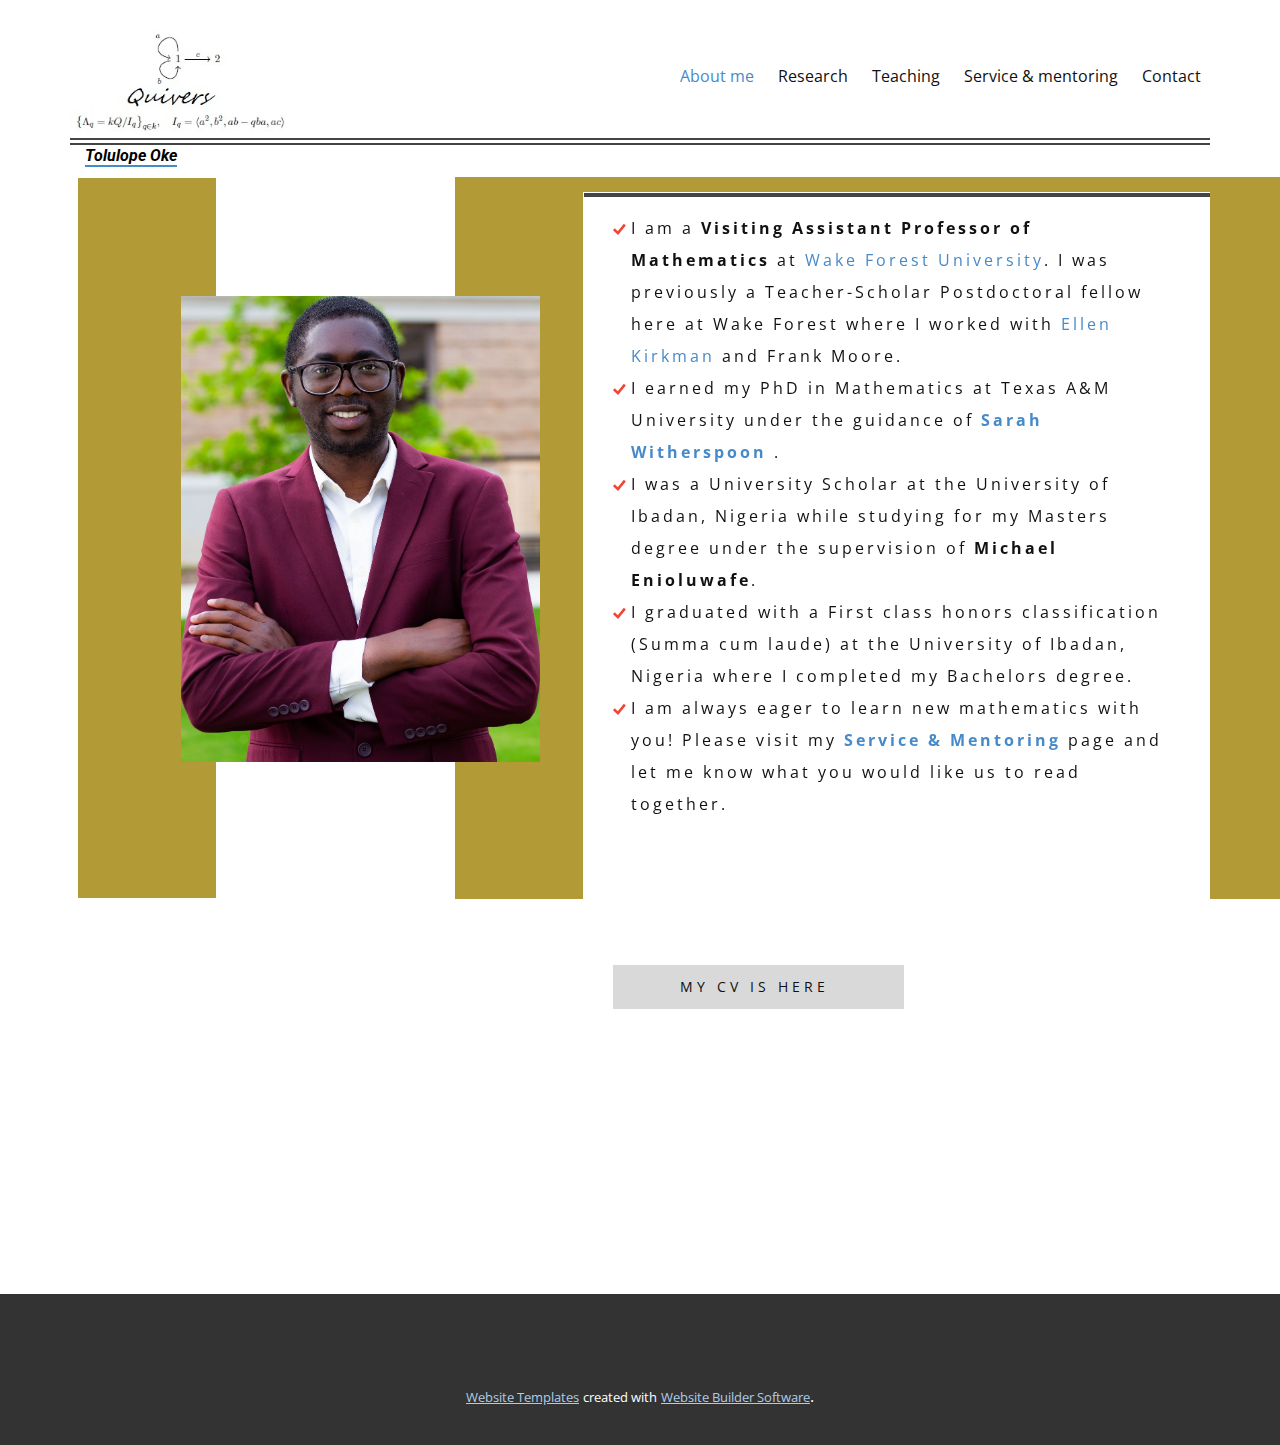
<file: index.html>
<!DOCTYPE html>
<html style="font-size: 16px;" lang="en"><head>
    <meta name="viewport" content="width=device-width, initial-scale=1.0">
    <meta charset="utf-8">
    <meta name="keywords" content="Tolulope Oke, PhD">
    <meta name="description" content="">
    <title>About me</title>
    <link rel="stylesheet" href="nicepage.css" media="screen">
<link rel="stylesheet" href="About-me.css" media="screen">
    <script class="u-script" type="text/javascript" src="jquery.js" defer=""></script>
    <script class="u-script" type="text/javascript" src="nicepage.js" defer=""></script>
    <meta name="generator" content="Nicepage 5.5.0, nicepage.com">
    <link id="u-theme-google-font" rel="stylesheet" href="https://fonts.googleapis.com/css?family=Roboto:100,100i,300,300i,400,400i,500,500i,700,700i,900,900i|Open+Sans:300,300i,400,400i,500,500i,600,600i,700,700i,800,800i">
    <link id="u-page-google-font" rel="stylesheet" href="https://fonts.googleapis.com/css?family=Playfair+Display:400,400i,500,500i,600,600i,700,700i,800,800i,900,900i">
    
    
    <script type="application/ld+json">{
		"@context": "http://schema.org",
		"@type": "Organization",
		"name": "oketolulope",
		"logo": "images/quiver.jpg"
}</script>
    <meta name="theme-color" content="#478ac9">
    <meta property="og:title" content="About me">
    <meta property="og:description" content="">
    <meta property="og:type" content="website">
  <meta data-intl-tel-input-cdn-path="intlTelInput/"></head>
  <body data-home-page="About-me.html" data-home-page-title="About me" class="u-body u-xl-mode" data-lang="en"><header class="u-clearfix u-header u-header" id="sec-7175"><div class="u-clearfix u-sheet u-sheet-1">
        <a href="#" class="u-image u-logo u-image-1" data-image-width="287" data-image-height="147" title="Research">
          <img src="images/quiver.jpg" class="u-logo-image u-logo-image-1" data-image-width="261.6154">
        </a>
        <nav class="u-menu u-menu-one-level u-offcanvas u-menu-1">
          <div class="menu-collapse" style="font-size: 1rem; letter-spacing: 0px;">
            <a class="u-button-style u-custom-left-right-menu-spacing u-custom-padding-bottom u-custom-top-bottom-menu-spacing u-nav-link u-text-active-palette-1-base u-text-hover-palette-2-base" href="#">
              <svg class="u-svg-link" viewBox="0 0 24 24"><use xmlns:xlink="http://www.w3.org/1999/xlink" xlink:href="#menu-hamburger"></use></svg>
              <svg class="u-svg-content" version="1.1" id="menu-hamburger" viewBox="0 0 16 16" x="0px" y="0px" xmlns:xlink="http://www.w3.org/1999/xlink" xmlns="http://www.w3.org/2000/svg"><g><rect y="1" width="16" height="2"></rect><rect y="7" width="16" height="2"></rect><rect y="13" width="16" height="2"></rect>
</g></svg>
            </a>
          </div>
          <div class="u-custom-menu u-nav-container">
            <ul class="u-nav u-unstyled u-nav-1"><li class="u-nav-item"><a class="u-button-style u-nav-link u-text-active-palette-1-base u-text-hover-palette-2-base" href="About-me.html" style="padding: 24px 12px;">About me</a>
</li><li class="u-nav-item"><a class="u-button-style u-nav-link u-text-active-palette-1-base u-text-hover-palette-2-base" href="Research.html" style="padding: 24px 12px;">Research</a>
</li><li class="u-nav-item"><a class="u-button-style u-nav-link u-text-active-palette-1-base u-text-hover-palette-2-base" href="Teaching.html" style="padding: 24px 12px;">Teaching</a>
</li><li class="u-nav-item"><a class="u-button-style u-nav-link u-text-active-palette-1-base u-text-hover-palette-2-base" href="Service-and-mentoring.html" style="padding: 24px 12px;">Service &amp; mentoring</a>
</li><li class="u-nav-item"><a class="u-button-style u-nav-link u-text-active-palette-1-base u-text-hover-palette-2-base" href="Contact.html" style="padding: 24px 10px 24px 12px;">Contact</a>
</li></ul>
          </div>
          <div class="u-custom-menu u-nav-container-collapse">
            <div class="u-black u-container-style u-inner-container-layout u-opacity u-opacity-95 u-sidenav">
              <div class="u-inner-container-layout u-sidenav-overflow">
                <div class="u-menu-close"></div>
                <ul class="u-align-center u-nav u-popupmenu-items u-unstyled u-nav-2"><li class="u-nav-item"><a class="u-button-style u-nav-link" href="About-me.html">About me</a>
</li><li class="u-nav-item"><a class="u-button-style u-nav-link" href="Research.html">Research</a>
</li><li class="u-nav-item"><a class="u-button-style u-nav-link" href="Teaching.html">Teaching</a>
</li><li class="u-nav-item"><a class="u-button-style u-nav-link" href="Service-and-mentoring.html">Service &amp; mentoring</a>
</li><li class="u-nav-item"><a class="u-button-style u-nav-link" href="Contact.html">Contact</a>
</li></ul>
              </div>
            </div>
            <div class="u-black u-menu-overlay u-opacity u-opacity-70"></div>
          </div>
        </nav>
        <div class="u-border-7 u-border-grey-dark-1 u-expanded-width u-line u-line-horizontal u-line-1"></div>
        <h1 class="u-custom-font u-font-playfair-display u-text u-text-palette-5-dark-3 u-text-1">
          <a class="u-active-none u-border-2 u-border-active-palette-2-dark-1 u-border-hover-palette-2-base u-border-no-left u-border-no-right u-border-no-top u-border-palette-1-base u-btn u-button-link u-button-style u-custom-font u-heading-font u-hover-none u-none u-text-black u-text-hover-black u-btn-1" href="About-me.html">Tolulope Oke<br>
          </a>
        </h1>
      </div></header>
    <section class="u-align-left u-clearfix u-section-1" id="carousel_6b8b">
      <div class="u-palette-3-dark-1 u-shape u-shape-rectangle u-shape-1"></div>
      <div class="u-clearfix u-layout-wrap u-layout-wrap-1">
        <div class="u-layout">
          <div class="u-layout-row">
            <div class="u-container-style u-layout-cell u-right-cell u-size-27 u-layout-cell-1">
              <div class="u-container-layout u-container-layout-1">
                <div class="u-palette-3-dark-1 u-shape u-shape-rectangle u-shape-2"></div>
                <img class="u-expanded-width-md u-expanded-width-sm u-expanded-width-xs u-image u-image-1" src="images/TolusGraduation-2-Copy.jpg" data-image-width="1649" data-image-height="2473">
              </div>
            </div>
            <div class="u-container-style u-layout-cell u-left-cell u-size-33 u-white u-layout-cell-2">
              <div class="u-container-layout u-container-layout-2">
                <div class="u-border-4 u-border-grey-dark-1 u-line u-line-horizontal u-line-1"></div>
                <ul class="u-align-left u-custom-list u-text u-text-1" data-animation-name="bounceIn" data-animation-duration="1000" data-animation-delay="0" data-animation-direction="Down">
                  <li>
                    <div class="u-list-icon u-list-icon-1">
                      <svg class="u-svg-content" viewBox="0 0 512 512" id="svg-2193"><path d="m202.6 478-202.6-186.6 70.5-76.6 121.5 111.9 239.4-292.7 80.6 65.9z" fill="currentColor"></path></svg>
                    </div>I am a <span style="font-weight: 700;">Visiting Assistant Professor of Mathematics</span>&nbsp;at <a href="https://math.wfu.edu" class="u-active-none u-border-none u-btn u-button-link u-button-style u-hover-none u-none u-text-palette-1-base u-btn-1" target="_blank">Wake Forest University</a>. I was previously a Teacher-Scholar Postdoctoral fellow here at Wake Forest where I worked with&nbsp;<a href=" https://math.wfu.edu/dr-kirkman/" class="u-active-none u-border-none u-btn u-button-link u-button-style u-hover-none u-none u-text-palette-1-base u-btn-2" target="_blank">Ellen Kirkman</a> and Frank Moore.&nbsp;
                  </li>
                  <li>
                    <div class="u-list-icon u-list-icon-1">
                      <svg class="u-svg-content" viewBox="0 0 512 512" id="svg-2193"><path d="m202.6 478-202.6-186.6 70.5-76.6 121.5 111.9 239.4-292.7 80.6 65.9z" fill="currentColor"></path></svg>
                    </div>I earned my PhD in Mathematics at Texas A&amp;M University under the guidance of <span style="font-weight: 700;">
                      <a href="https://www.math.tamu.edu/~sarah.witherspoon/" class="u-active-none u-border-none u-btn u-button-link u-button-style u-hover-none u-none u-text-palette-1-base u-btn-3" target="_blank">Sarah Witherspoon</a>
                    </span>.&nbsp;
                  </li>
                  <li>
                    <div class="u-list-icon u-list-icon-1">
                      <svg class="u-svg-content" viewBox="0 0 512 512" id="svg-2193"><path d="m202.6 478-202.6-186.6 70.5-76.6 121.5 111.9 239.4-292.7 80.6 65.9z" fill="currentColor"></path></svg>
                    </div>I was a University Scholar at the University of Ibadan, Nigeria while studying for my Masters degree under the supervision of <span style="font-weight: 700;">Michael Enioluwafe</span>.<br>
                  </li>
                  <li>
                    <div class="u-list-icon u-list-icon-1">
                      <svg class="u-svg-content" viewBox="0 0 512 512" id="svg-2193"><path d="m202.6 478-202.6-186.6 70.5-76.6 121.5 111.9 239.4-292.7 80.6 65.9z" fill="currentColor"></path></svg>
                    </div>I graduated with a First class honors classification (Summa cum laude) at the University of Ibadan, Nigeria where I completed my Bachelors degree.
                  </li>
                  <li>
                    <div class="u-list-icon u-list-icon-1">
                      <svg class="u-svg-content" viewBox="0 0 512 512" id="svg-2193"><path d="m202.6 478-202.6-186.6 70.5-76.6 121.5 111.9 239.4-292.7 80.6 65.9z" fill="currentColor"></path></svg>
                    </div>I am always eager to learn new mathematics with you! Please visit my <span style="font-weight: 700;">
                      <a href="Service-and-mentoring.html" class="u-active-none u-border-none u-btn u-button-link u-button-style u-hover-none u-none u-text-palette-1-base u-btn-4">Service &amp; Mentoring</a>
                    </span> page and let me know what you would like us to read together.
                  </li>
                </ul>
                <a href="https://drive.google.com/file/d/1jk7nnc1ZAKfKWBM-62ovXm97XmaxFlvj/view?usp=sharing" class="u-active-palette-4-base u-btn u-button-style u-grey-15 u-hover-palette-2-base u-text-active-white u-text-body-color u-text-hover-white u-btn-5" target="_blank">My CV is here&nbsp;</a>
              </div>
            </div>
          </div>
        </div>
      </div>
    </section>
    
    
    <footer class="u-align-left u-clearfix u-footer u-grey-80 u-footer" id="sec-c6c7"><div class="u-clearfix u-sheet u-sheet-1"></div></footer>
    <section class="u-backlink u-clearfix u-grey-80">
      <a class="u-link" href="https://nicepage.com/website-templates" target="_blank">
        <span>Website Templates</span>
      </a>
      <p class="u-text">
        <span>created with</span>
      </p>
      <a class="u-link" href="" target="_blank">
        <span>Website Builder Software</span>
      </a>. 
    </section>
  
</body></html>
</file>
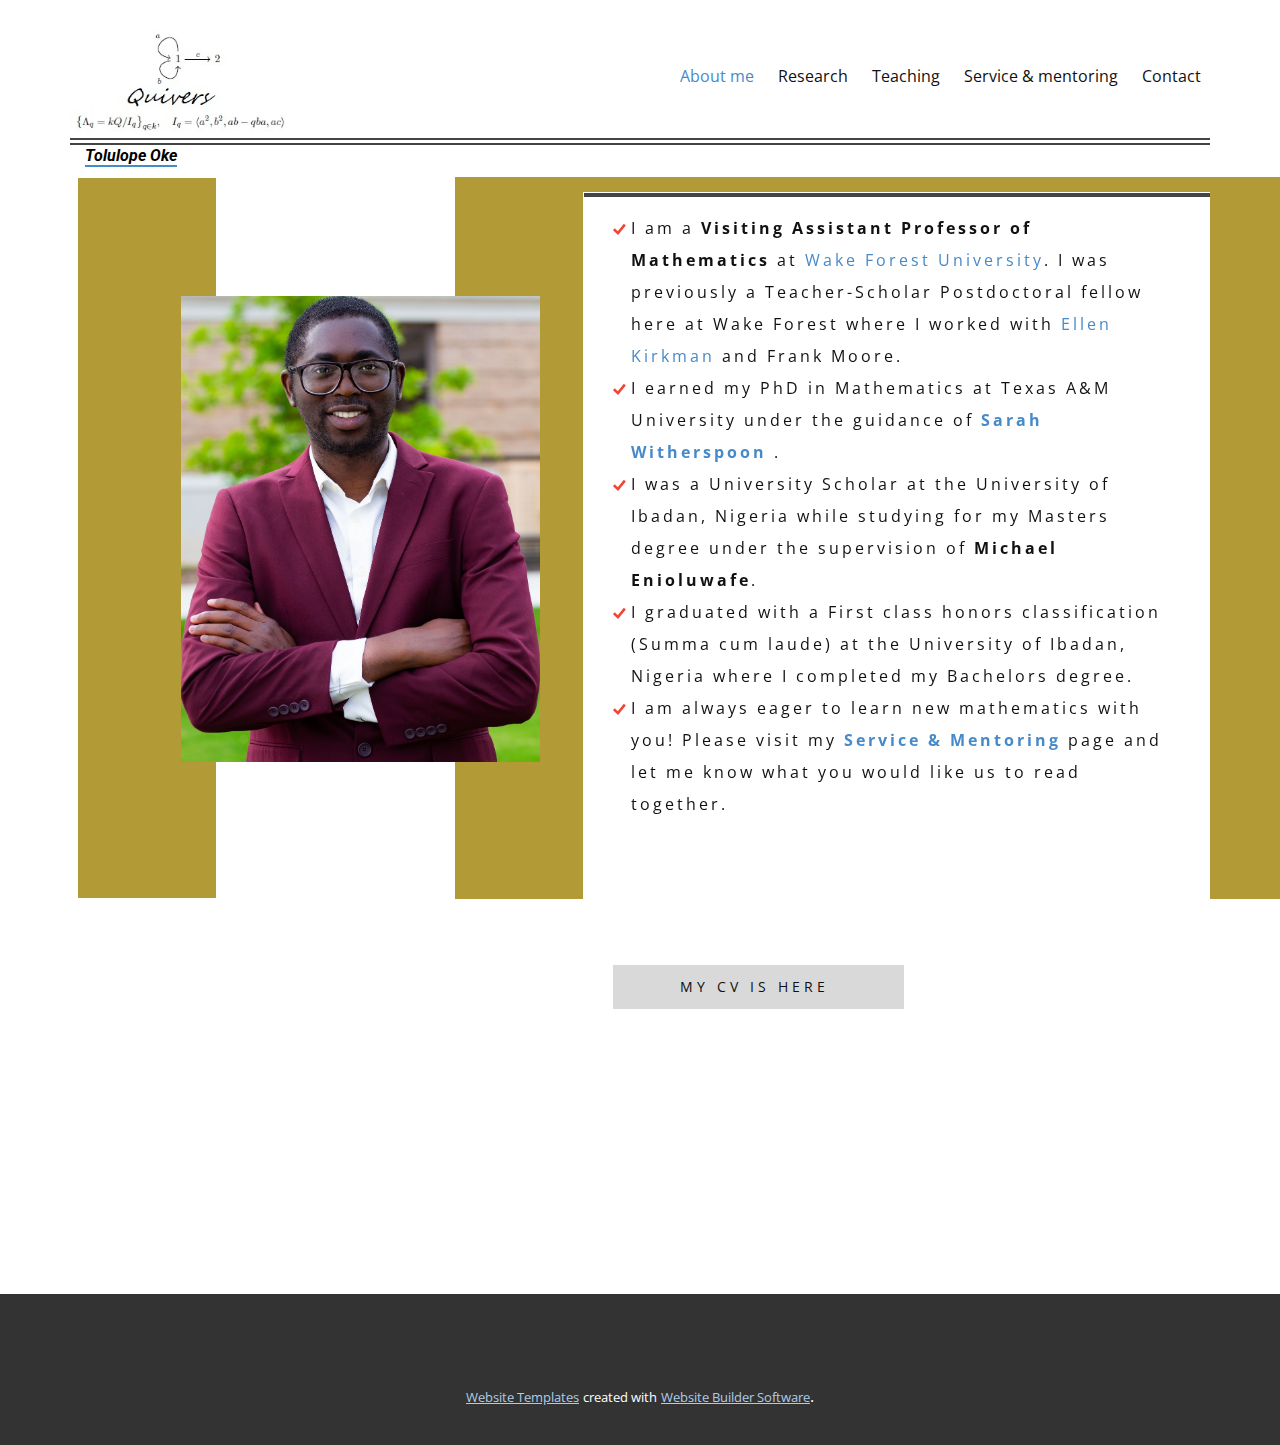
<file: About-me.html>
<!DOCTYPE html>
<html style="font-size: 16px;" lang="en"><head>
    <meta name="viewport" content="width=device-width, initial-scale=1.0">
    <meta charset="utf-8">
    <meta name="keywords" content="Tolulope Oke, PhD">
    <meta name="description" content="">
    <title>About me</title>
    <link rel="stylesheet" href="nicepage.css" media="screen">
<link rel="stylesheet" href="About-me.css" media="screen">
    <script class="u-script" type="text/javascript" src="jquery.js" defer=""></script>
    <script class="u-script" type="text/javascript" src="nicepage.js" defer=""></script>
    <meta name="generator" content="Nicepage 5.5.0, nicepage.com">
    <link id="u-theme-google-font" rel="stylesheet" href="https://fonts.googleapis.com/css?family=Roboto:100,100i,300,300i,400,400i,500,500i,700,700i,900,900i|Open+Sans:300,300i,400,400i,500,500i,600,600i,700,700i,800,800i">
    <link id="u-page-google-font" rel="stylesheet" href="https://fonts.googleapis.com/css?family=Playfair+Display:400,400i,500,500i,600,600i,700,700i,800,800i,900,900i">
    
    
    <script type="application/ld+json">{
		"@context": "http://schema.org",
		"@type": "Organization",
		"name": "oketolulope",
		"logo": "images/quiver.jpg"
}</script>
    <meta name="theme-color" content="#478ac9">
    <meta property="og:title" content="About me">
    <meta property="og:description" content="">
    <meta property="og:type" content="website">
  <meta data-intl-tel-input-cdn-path="intlTelInput/"></head>
  <body class="u-body u-xl-mode" data-lang="en"><header class="u-clearfix u-header u-header" id="sec-7175"><div class="u-clearfix u-sheet u-sheet-1">
        <a href="#" class="u-image u-logo u-image-1" data-image-width="287" data-image-height="147" title="Research">
          <img src="images/quiver.jpg" class="u-logo-image u-logo-image-1" data-image-width="261.6154">
        </a>
        <nav class="u-menu u-menu-one-level u-offcanvas u-menu-1">
          <div class="menu-collapse" style="font-size: 1rem; letter-spacing: 0px;">
            <a class="u-button-style u-custom-left-right-menu-spacing u-custom-padding-bottom u-custom-top-bottom-menu-spacing u-nav-link u-text-active-palette-1-base u-text-hover-palette-2-base" href="#">
              <svg class="u-svg-link" viewBox="0 0 24 24"><use xmlns:xlink="http://www.w3.org/1999/xlink" xlink:href="#menu-hamburger"></use></svg>
              <svg class="u-svg-content" version="1.1" id="menu-hamburger" viewBox="0 0 16 16" x="0px" y="0px" xmlns:xlink="http://www.w3.org/1999/xlink" xmlns="http://www.w3.org/2000/svg"><g><rect y="1" width="16" height="2"></rect><rect y="7" width="16" height="2"></rect><rect y="13" width="16" height="2"></rect>
</g></svg>
            </a>
          </div>
          <div class="u-custom-menu u-nav-container">
            <ul class="u-nav u-unstyled u-nav-1"><li class="u-nav-item"><a class="u-button-style u-nav-link u-text-active-palette-1-base u-text-hover-palette-2-base" href="About-me.html" style="padding: 24px 12px;">About me</a>
</li><li class="u-nav-item"><a class="u-button-style u-nav-link u-text-active-palette-1-base u-text-hover-palette-2-base" href="Research.html" style="padding: 24px 12px;">Research</a>
</li><li class="u-nav-item"><a class="u-button-style u-nav-link u-text-active-palette-1-base u-text-hover-palette-2-base" href="Teaching.html" style="padding: 24px 12px;">Teaching</a>
</li><li class="u-nav-item"><a class="u-button-style u-nav-link u-text-active-palette-1-base u-text-hover-palette-2-base" href="Service-and-mentoring.html" style="padding: 24px 12px;">Service &amp; mentoring</a>
</li><li class="u-nav-item"><a class="u-button-style u-nav-link u-text-active-palette-1-base u-text-hover-palette-2-base" href="Contact.html" style="padding: 24px 10px 24px 12px;">Contact</a>
</li></ul>
          </div>
          <div class="u-custom-menu u-nav-container-collapse">
            <div class="u-black u-container-style u-inner-container-layout u-opacity u-opacity-95 u-sidenav">
              <div class="u-inner-container-layout u-sidenav-overflow">
                <div class="u-menu-close"></div>
                <ul class="u-align-center u-nav u-popupmenu-items u-unstyled u-nav-2"><li class="u-nav-item"><a class="u-button-style u-nav-link" href="About-me.html">About me</a>
</li><li class="u-nav-item"><a class="u-button-style u-nav-link" href="Research.html">Research</a>
</li><li class="u-nav-item"><a class="u-button-style u-nav-link" href="Teaching.html">Teaching</a>
</li><li class="u-nav-item"><a class="u-button-style u-nav-link" href="Service-and-mentoring.html">Service &amp; mentoring</a>
</li><li class="u-nav-item"><a class="u-button-style u-nav-link" href="Contact.html">Contact</a>
</li></ul>
              </div>
            </div>
            <div class="u-black u-menu-overlay u-opacity u-opacity-70"></div>
          </div>
        </nav>
        <div class="u-border-7 u-border-grey-dark-1 u-expanded-width u-line u-line-horizontal u-line-1"></div>
        <h1 class="u-custom-font u-font-playfair-display u-text u-text-palette-5-dark-3 u-text-1">
          <a class="u-active-none u-border-2 u-border-active-palette-2-dark-1 u-border-hover-palette-2-base u-border-no-left u-border-no-right u-border-no-top u-border-palette-1-base u-btn u-button-link u-button-style u-custom-font u-heading-font u-hover-none u-none u-text-black u-text-hover-black u-btn-1" href="About-me.html">Tolulope Oke<br>
          </a>
        </h1>
      </div></header>
    <section class="u-align-left u-clearfix u-section-1" id="carousel_6b8b">
      <div class="u-palette-3-dark-1 u-shape u-shape-rectangle u-shape-1"></div>
      <div class="u-clearfix u-layout-wrap u-layout-wrap-1">
        <div class="u-layout">
          <div class="u-layout-row">
            <div class="u-container-style u-layout-cell u-right-cell u-size-27 u-layout-cell-1">
              <div class="u-container-layout u-container-layout-1">
                <div class="u-palette-3-dark-1 u-shape u-shape-rectangle u-shape-2"></div>
                <img class="u-expanded-width-md u-expanded-width-sm u-expanded-width-xs u-image u-image-1" src="images/TolusGraduation-2-Copy.jpg" data-image-width="1649" data-image-height="2473">
              </div>
            </div>
            <div class="u-container-style u-layout-cell u-left-cell u-size-33 u-white u-layout-cell-2">
              <div class="u-container-layout u-container-layout-2">
                <div class="u-border-4 u-border-grey-dark-1 u-line u-line-horizontal u-line-1"></div>
                <ul class="u-align-left u-custom-list u-text u-text-1" data-animation-name="bounceIn" data-animation-duration="1000" data-animation-delay="0" data-animation-direction="Down">
                  <li>
                    <div class="u-list-icon u-list-icon-1">
                      <svg class="u-svg-content" viewBox="0 0 512 512" id="svg-2193"><path d="m202.6 478-202.6-186.6 70.5-76.6 121.5 111.9 239.4-292.7 80.6 65.9z" fill="currentColor"></path></svg>
                    </div>I am a <span style="font-weight: 700;">Visiting Assistant Professor of Mathematics</span>&nbsp;at <a href="https://math.wfu.edu" class="u-active-none u-border-none u-btn u-button-link u-button-style u-hover-none u-none u-text-palette-1-base u-btn-1" target="_blank">Wake Forest University</a>. I was previously a Teacher-Scholar Postdoctoral fellow here at Wake Forest where I worked with&nbsp;<a href=" https://math.wfu.edu/dr-kirkman/" class="u-active-none u-border-none u-btn u-button-link u-button-style u-hover-none u-none u-text-palette-1-base u-btn-2" target="_blank">Ellen Kirkman</a> and Frank Moore.&nbsp;
                  </li>
                  <li>
                    <div class="u-list-icon u-list-icon-1">
                      <svg class="u-svg-content" viewBox="0 0 512 512" id="svg-2193"><path d="m202.6 478-202.6-186.6 70.5-76.6 121.5 111.9 239.4-292.7 80.6 65.9z" fill="currentColor"></path></svg>
                    </div>I earned my PhD in Mathematics at Texas A&amp;M University under the guidance of <span style="font-weight: 700;">
                      <a href="https://www.math.tamu.edu/~sarah.witherspoon/" class="u-active-none u-border-none u-btn u-button-link u-button-style u-hover-none u-none u-text-palette-1-base u-btn-3" target="_blank">Sarah Witherspoon</a>
                    </span>.&nbsp;
                  </li>
                  <li>
                    <div class="u-list-icon u-list-icon-1">
                      <svg class="u-svg-content" viewBox="0 0 512 512" id="svg-2193"><path d="m202.6 478-202.6-186.6 70.5-76.6 121.5 111.9 239.4-292.7 80.6 65.9z" fill="currentColor"></path></svg>
                    </div>I was a University Scholar at the University of Ibadan, Nigeria while studying for my Masters degree under the supervision of <span style="font-weight: 700;">Michael Enioluwafe</span>.<br>
                  </li>
                  <li>
                    <div class="u-list-icon u-list-icon-1">
                      <svg class="u-svg-content" viewBox="0 0 512 512" id="svg-2193"><path d="m202.6 478-202.6-186.6 70.5-76.6 121.5 111.9 239.4-292.7 80.6 65.9z" fill="currentColor"></path></svg>
                    </div>I graduated with a First class honors classification (Summa cum laude) at the University of Ibadan, Nigeria where I completed my Bachelors degree.
                  </li>
                  <li>
                    <div class="u-list-icon u-list-icon-1">
                      <svg class="u-svg-content" viewBox="0 0 512 512" id="svg-2193"><path d="m202.6 478-202.6-186.6 70.5-76.6 121.5 111.9 239.4-292.7 80.6 65.9z" fill="currentColor"></path></svg>
                    </div>I am always eager to learn new mathematics with you! Please visit my <span style="font-weight: 700;">
                      <a href="Service-and-mentoring.html" class="u-active-none u-border-none u-btn u-button-link u-button-style u-hover-none u-none u-text-palette-1-base u-btn-4">Service &amp; Mentoring</a>
                    </span> page and let me know what you would like us to read together.
                  </li>
                </ul>
                <a href="https://drive.google.com/file/d/1jk7nnc1ZAKfKWBM-62ovXm97XmaxFlvj/view?usp=sharing" class="u-active-palette-4-base u-btn u-button-style u-grey-15 u-hover-palette-2-base u-text-active-white u-text-body-color u-text-hover-white u-btn-5" target="_blank">My CV is here&nbsp;</a>
              </div>
            </div>
          </div>
        </div>
      </div>
    </section>
    
    
    <footer class="u-align-left u-clearfix u-footer u-grey-80 u-footer" id="sec-c6c7"><div class="u-clearfix u-sheet u-sheet-1"></div></footer>
    <section class="u-backlink u-clearfix u-grey-80">
      <a class="u-link" href="https://nicepage.com/website-templates" target="_blank">
        <span>Website Templates</span>
      </a>
      <p class="u-text">
        <span>created with</span>
      </p>
      <a class="u-link" href="" target="_blank">
        <span>Website Builder Software</span>
      </a>. 
    </section>
  
</body></html>
</file>
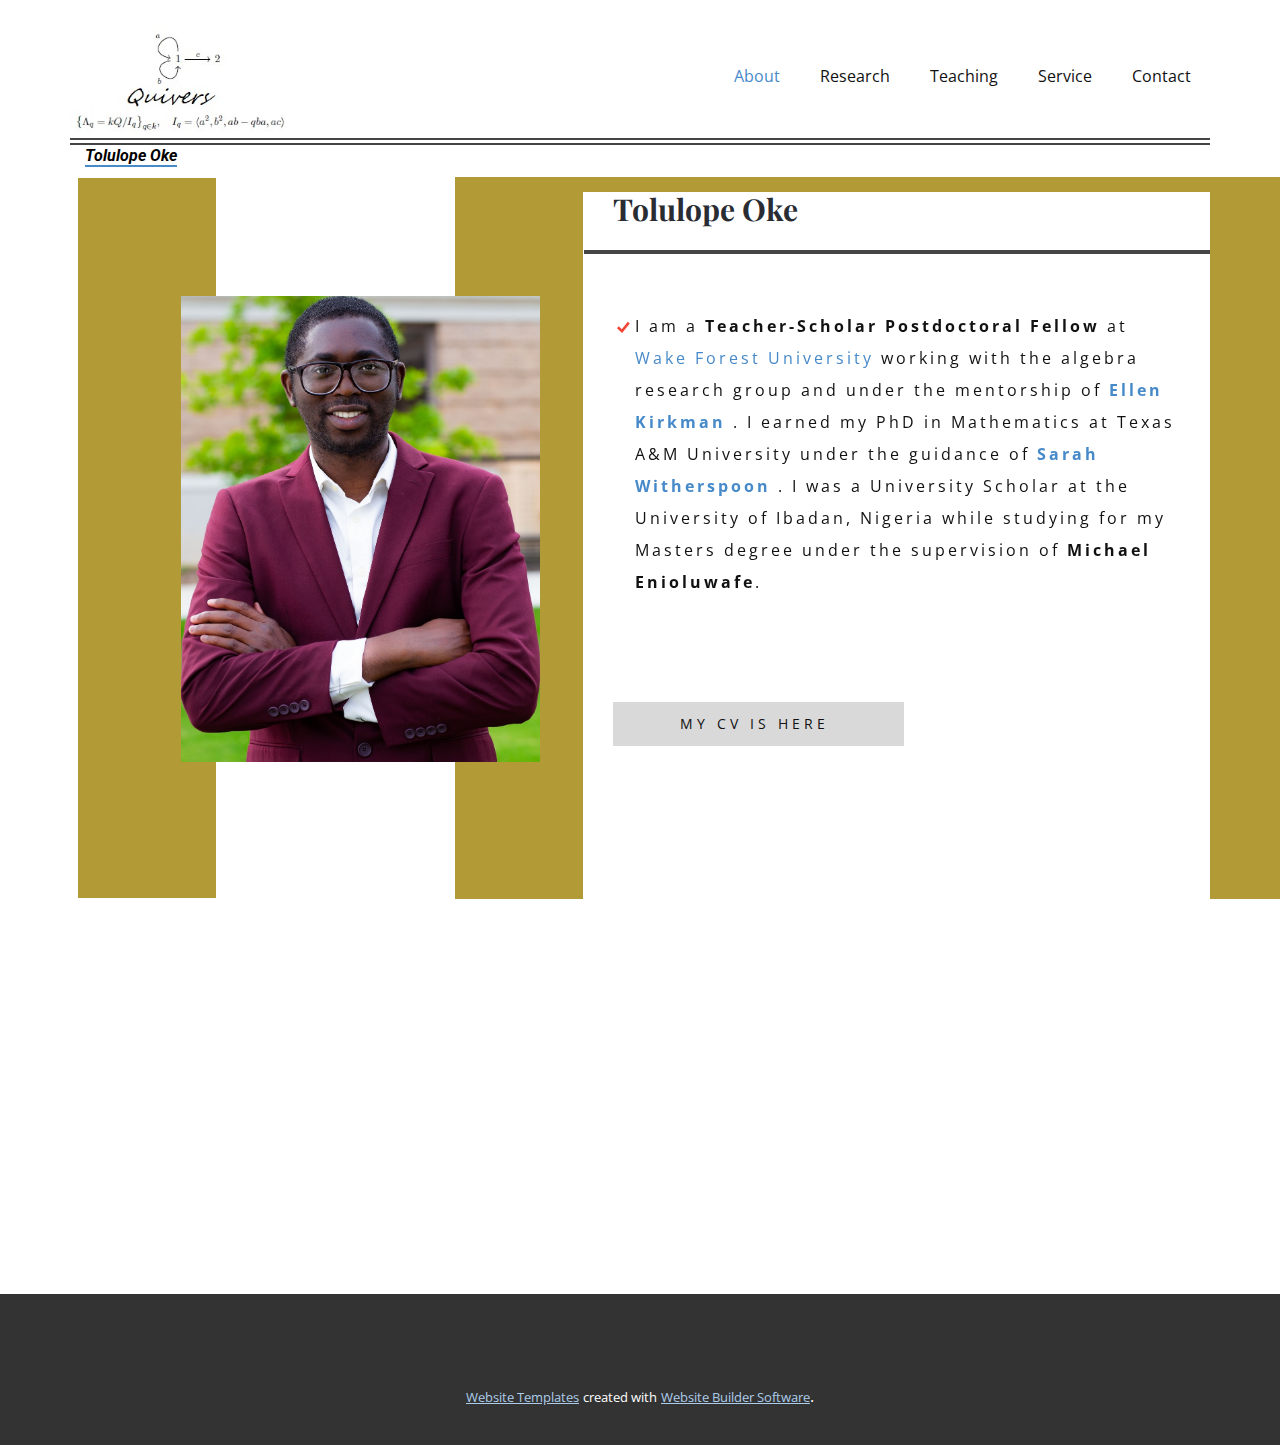
<file: About.html>
<!DOCTYPE html>
<html style="font-size: 16px;" lang="en"><head>
    <meta name="viewport" content="width=device-width, initial-scale=1.0">
    <meta charset="utf-8">
    <meta name="keywords" content="Tolulope Oke, PhD">
    <meta name="description" content="">
    <title>About</title>
    <link rel="stylesheet" href="nicepage.css" media="screen">
<link rel="stylesheet" href="About.css" media="screen">
    <script class="u-script" type="text/javascript" src="jquery.js" defer=""></script>
    <script class="u-script" type="text/javascript" src="nicepage.js" defer=""></script>
    <meta name="generator" content="Nicepage 5.5.0, nicepage.com">
    <link id="u-theme-google-font" rel="stylesheet" href="https://fonts.googleapis.com/css?family=Roboto:100,100i,300,300i,400,400i,500,500i,700,700i,900,900i|Open+Sans:300,300i,400,400i,500,500i,600,600i,700,700i,800,800i">
    <link id="u-page-google-font" rel="stylesheet" href="https://fonts.googleapis.com/css?family=Playfair+Display:400,400i,500,500i,600,600i,700,700i,800,800i,900,900i">
    
    
    <script type="application/ld+json">{
		"@context": "http://schema.org",
		"@type": "Organization",
		"name": "oketolulope",
		"logo": "images/quiver.jpg"
}</script>
    <meta name="theme-color" content="#478ac9">
    <meta property="og:title" content="About">
    <meta property="og:description" content="">
    <meta property="og:type" content="website">
  <meta data-intl-tel-input-cdn-path="intlTelInput/"></head>
  <body class="u-body u-xl-mode" data-lang="en"><header class="u-clearfix u-header u-header" id="sec-7175"><div class="u-clearfix u-sheet u-valign-top u-sheet-1">
        <a href="Research.html" class="u-image u-logo u-image-1" data-image-width="287" data-image-height="147" title="Research">
          <img src="images/quiver.jpg" class="u-logo-image u-logo-image-1" data-image-width="261.6154">
        </a>
        <nav class="u-menu u-menu-one-level u-offcanvas u-menu-1">
          <div class="menu-collapse" style="font-size: 1rem; letter-spacing: 0px;">
            <a class="u-button-style u-custom-left-right-menu-spacing u-custom-padding-bottom u-custom-top-bottom-menu-spacing u-nav-link u-text-active-palette-1-base u-text-hover-palette-2-base" href="#">
              <svg class="u-svg-link" viewBox="0 0 24 24"><use xmlns:xlink="http://www.w3.org/1999/xlink" xlink:href="#menu-hamburger"></use></svg>
              <svg class="u-svg-content" version="1.1" id="menu-hamburger" viewBox="0 0 16 16" x="0px" y="0px" xmlns:xlink="http://www.w3.org/1999/xlink" xmlns="http://www.w3.org/2000/svg"><g><rect y="1" width="16" height="2"></rect><rect y="7" width="16" height="2"></rect><rect y="13" width="16" height="2"></rect>
</g></svg>
            </a>
          </div>
          <div class="u-custom-menu u-nav-container">
            <ul class="u-nav u-unstyled u-nav-1"><li class="u-nav-item"><a class="u-button-style u-nav-link u-text-active-palette-1-base u-text-hover-palette-2-base" href="About.html" style="padding: 24px 20px;">About</a>
</li><li class="u-nav-item"><a class="u-button-style u-nav-link u-text-active-palette-1-base u-text-hover-palette-2-base" href="Research.html" style="padding: 24px 20px;">Research</a>
</li><li class="u-nav-item"><a class="u-button-style u-nav-link u-text-active-palette-1-base u-text-hover-palette-2-base" href="Teaching.html" style="padding: 24px 20px;">Teaching</a>
</li><li class="u-nav-item"><a class="u-button-style u-nav-link u-text-active-palette-1-base u-text-hover-palette-2-base" href="Service.html" style="padding: 24px 20px;">Service</a>
</li><li class="u-nav-item"><a class="u-button-style u-nav-link u-text-active-palette-1-base u-text-hover-palette-2-base" href="Contact.html" style="padding: 24px 20px;">Contact</a>
</li></ul>
          </div>
          <div class="u-custom-menu u-nav-container-collapse">
            <div class="u-black u-container-style u-inner-container-layout u-opacity u-opacity-95 u-sidenav">
              <div class="u-inner-container-layout u-sidenav-overflow">
                <div class="u-menu-close"></div>
                <ul class="u-align-center u-nav u-popupmenu-items u-unstyled u-nav-2"><li class="u-nav-item"><a class="u-button-style u-nav-link" href="About.html">About</a>
</li><li class="u-nav-item"><a class="u-button-style u-nav-link" href="Research.html">Research</a>
</li><li class="u-nav-item"><a class="u-button-style u-nav-link" href="Teaching.html">Teaching</a>
</li><li class="u-nav-item"><a class="u-button-style u-nav-link" href="Service.html">Service</a>
</li><li class="u-nav-item"><a class="u-button-style u-nav-link" href="Contact.html">Contact</a>
</li></ul>
              </div>
            </div>
            <div class="u-black u-menu-overlay u-opacity u-opacity-70"></div>
          </div>
        </nav>
        <div class="u-border-7 u-border-grey-dark-1 u-expanded-width u-line u-line-horizontal u-line-1"></div>
        <h1 class="u-custom-font u-font-playfair-display u-text u-text-palette-5-dark-3 u-text-1">
          <a class="u-active-none u-border-2 u-border-active-palette-2-dark-1 u-border-hover-palette-2-base u-border-no-left u-border-no-right u-border-no-top u-border-palette-1-base u-btn u-button-link u-button-style u-custom-font u-heading-font u-hover-none u-none u-text-black u-text-hover-black u-btn-1" href="About.html">Tolulope Oke<br>
          </a>
        </h1>
      </div></header>
    <section class="u-align-left u-clearfix u-section-1" id="carousel_6b8b">
      <div class="u-palette-3-dark-1 u-shape u-shape-rectangle u-shape-1"></div>
      <div class="u-clearfix u-layout-wrap u-layout-wrap-1">
        <div class="u-layout">
          <div class="u-layout-row">
            <div class="u-container-style u-layout-cell u-right-cell u-size-27 u-layout-cell-1">
              <div class="u-container-layout u-container-layout-1">
                <div class="u-palette-3-dark-1 u-shape u-shape-rectangle u-shape-2"></div>
                <img class="u-expanded-width-md u-expanded-width-sm u-expanded-width-xs u-image u-image-1" src="images/TolusGraduation-2-Copy.jpg" data-image-width="1649" data-image-height="2473">
              </div>
            </div>
            <div class="u-container-style u-layout-cell u-left-cell u-size-33 u-white u-layout-cell-2">
              <div class="u-container-layout u-container-layout-2">
                <h1 class="u-custom-font u-font-playfair-display u-text u-text-palette-5-dark-3 u-text-1">Tolulope Oke<br>
                </h1>
                <div class="u-border-4 u-border-grey-dark-1 u-line u-line-horizontal u-line-1"></div>
                <ul class="u-custom-list u-text u-text-2" data-animation-name="bounceIn" data-animation-duration="1000" data-animation-delay="0" data-animation-direction="Down">
                  <li>
                    <div class="u-list-icon u-list-icon-1">
                      <svg class="u-svg-content" viewBox="0 0 512 512" id="svg-2193"><path d="m202.6 478-202.6-186.6 70.5-76.6 121.5 111.9 239.4-292.7 80.6 65.9z" fill="currentColor"></path></svg>
                    </div>I am a <span style="font-weight: 700;">Teacher-Scholar Postdoctoral Fellow</span> at <a href="https://math.wfu.edu" class="u-active-none u-border-none u-btn u-button-link u-button-style u-hover-none u-none u-text-palette-1-base u-btn-1" target="_blank">Wake Forest University</a> working with the algebra research group and under the mentorship of <span style="font-weight: 700;">
                      <a href="https://math.wfu.edu/kirkman" class="u-active-none u-border-none u-btn u-button-link u-button-style u-hover-none u-none u-text-palette-1-base u-btn-2" target="_blank">Ellen Kirkman</a>
                    </span>. I earned my PhD in Mathematics at Texas A&amp;M University under the guidance of <span style="font-weight: 700;">
                      <a href="https://www.math.tamu.edu/~sarah.witherspoon/" class="u-active-none u-border-none u-btn u-button-link u-button-style u-hover-none u-none u-text-palette-1-base u-btn-3" target="_blank">Sarah Witherspoon</a>
                    </span>. I was a University Scholar at the University of Ibadan, Nigeria while studying for my Masters degree under the supervision of <span style="font-weight: 700;">Michael Enioluwafe</span>.<br>
                  </li>
                </ul>
                <a href="files/cv.pdf" class="u-active-palette-4-base u-btn u-button-style u-file-link u-grey-15 u-hover-palette-2-base u-text-active-white u-text-body-color u-text-hover-white u-btn-4" target="_blank">My CV is here&nbsp;</a>
              </div>
            </div>
          </div>
        </div>
      </div>
    </section>
    
    
    <footer class="u-align-left u-clearfix u-footer u-grey-80 u-footer" id="sec-c6c7"><div class="u-clearfix u-sheet u-sheet-1"></div></footer>
    <section class="u-backlink u-clearfix u-grey-80">
      <a class="u-link" href="https://nicepage.com/website-templates" target="_blank">
        <span>Website Templates</span>
      </a>
      <p class="u-text">
        <span>created with</span>
      </p>
      <a class="u-link" href="" target="_blank">
        <span>Website Builder Software</span>
      </a>. 
    </section>
  
</body></html>
</file>
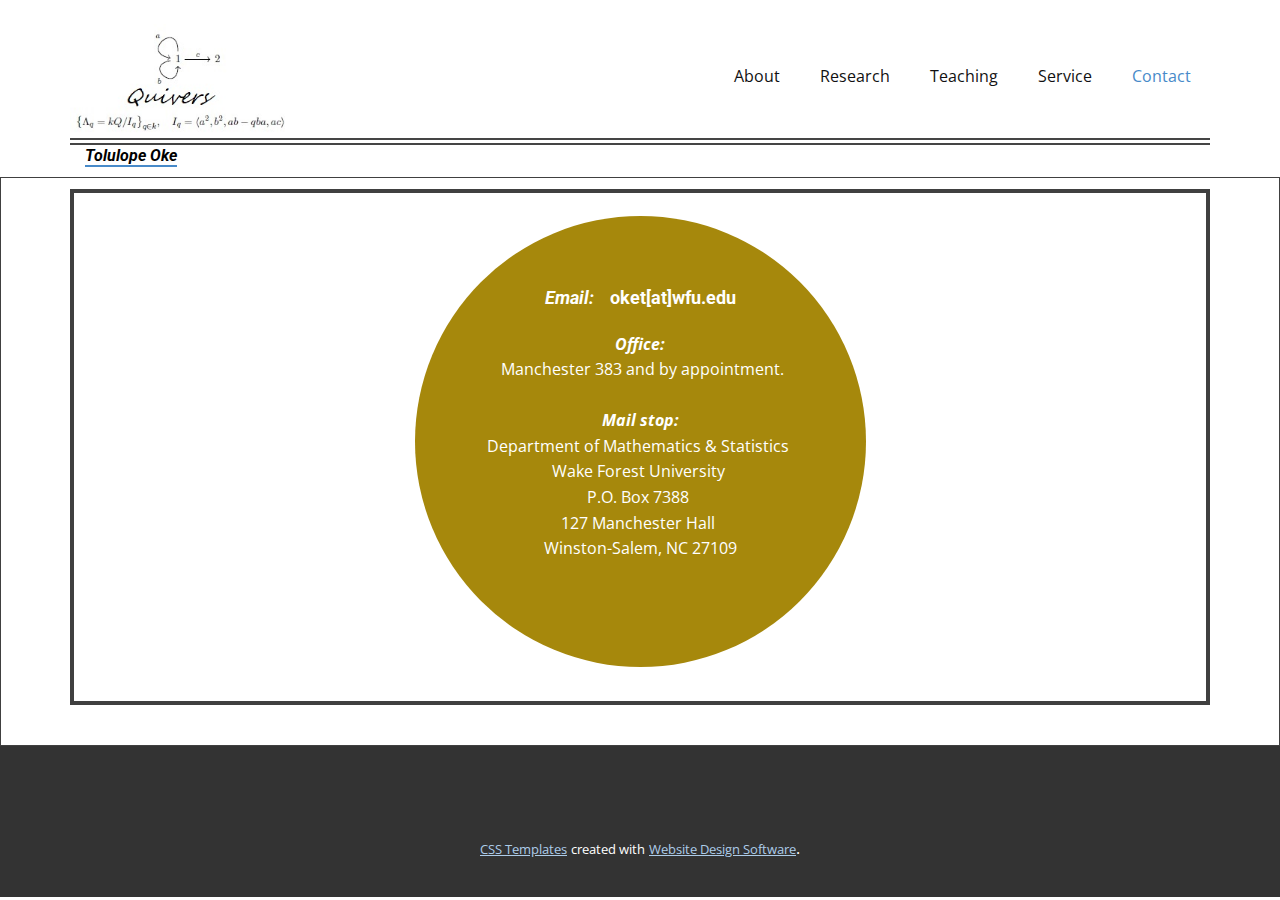
<file: Contact.html>
<!DOCTYPE html>
<html style="font-size: 16px;" lang="en"><head>
    <meta name="viewport" content="width=device-width, initial-scale=1.0">
    <meta charset="utf-8">
    <meta name="keywords" content="oket [at] wfu [dot] edu">
    <meta name="description" content="">
    <title>Contact</title>
    <link rel="stylesheet" href="nicepage.css" media="screen">
<link rel="stylesheet" href="Contact.css" media="screen">
    <script class="u-script" type="text/javascript" src="jquery.js" defer=""></script>
    <script class="u-script" type="text/javascript" src="nicepage.js" defer=""></script>
    <meta name="generator" content="Nicepage 5.5.0, nicepage.com">
    <link id="u-theme-google-font" rel="stylesheet" href="https://fonts.googleapis.com/css?family=Roboto:100,100i,300,300i,400,400i,500,500i,700,700i,900,900i|Open+Sans:300,300i,400,400i,500,500i,600,600i,700,700i,800,800i">
    <link id="u-page-google-font" rel="stylesheet" href="https://fonts.googleapis.com/css?family=Playfair+Display:400,400i,500,500i,600,600i,700,700i,800,800i,900,900i">
    
    
    <script type="application/ld+json">{
		"@context": "http://schema.org",
		"@type": "Organization",
		"name": "oketolulope",
		"logo": "images/quiver.jpg"
}</script>
    <meta name="theme-color" content="#478ac9">
    <meta property="og:title" content="Contact">
    <meta property="og:description" content="">
    <meta property="og:type" content="website">
  <meta data-intl-tel-input-cdn-path="intlTelInput/"></head>
  <body class="u-body u-xl-mode" data-lang="en"><header class="u-clearfix u-header u-header" id="sec-7175"><div class="u-clearfix u-sheet u-valign-top u-sheet-1">
        <a href="Research.html" class="u-image u-logo u-image-1" data-image-width="287" data-image-height="147" title="Research">
          <img src="images/quiver.jpg" class="u-logo-image u-logo-image-1" data-image-width="261.6154">
        </a>
        <nav class="u-menu u-menu-one-level u-offcanvas u-menu-1">
          <div class="menu-collapse" style="font-size: 1rem; letter-spacing: 0px;">
            <a class="u-button-style u-custom-left-right-menu-spacing u-custom-padding-bottom u-custom-top-bottom-menu-spacing u-nav-link u-text-active-palette-1-base u-text-hover-palette-2-base" href="#">
              <svg class="u-svg-link" viewBox="0 0 24 24"><use xmlns:xlink="http://www.w3.org/1999/xlink" xlink:href="#menu-hamburger"></use></svg>
              <svg class="u-svg-content" version="1.1" id="menu-hamburger" viewBox="0 0 16 16" x="0px" y="0px" xmlns:xlink="http://www.w3.org/1999/xlink" xmlns="http://www.w3.org/2000/svg"><g><rect y="1" width="16" height="2"></rect><rect y="7" width="16" height="2"></rect><rect y="13" width="16" height="2"></rect>
</g></svg>
            </a>
          </div>
          <div class="u-custom-menu u-nav-container">
            <ul class="u-nav u-unstyled u-nav-1"><li class="u-nav-item"><a class="u-button-style u-nav-link u-text-active-palette-1-base u-text-hover-palette-2-base" href="About.html" style="padding: 24px 20px;">About</a>
</li><li class="u-nav-item"><a class="u-button-style u-nav-link u-text-active-palette-1-base u-text-hover-palette-2-base" href="Research.html" style="padding: 24px 20px;">Research</a>
</li><li class="u-nav-item"><a class="u-button-style u-nav-link u-text-active-palette-1-base u-text-hover-palette-2-base" href="Teaching.html" style="padding: 24px 20px;">Teaching</a>
</li><li class="u-nav-item"><a class="u-button-style u-nav-link u-text-active-palette-1-base u-text-hover-palette-2-base" href="Service.html" style="padding: 24px 20px;">Service</a>
</li><li class="u-nav-item"><a class="u-button-style u-nav-link u-text-active-palette-1-base u-text-hover-palette-2-base" href="Contact.html" style="padding: 24px 20px;">Contact</a>
</li></ul>
          </div>
          <div class="u-custom-menu u-nav-container-collapse">
            <div class="u-black u-container-style u-inner-container-layout u-opacity u-opacity-95 u-sidenav">
              <div class="u-inner-container-layout u-sidenav-overflow">
                <div class="u-menu-close"></div>
                <ul class="u-align-center u-nav u-popupmenu-items u-unstyled u-nav-2"><li class="u-nav-item"><a class="u-button-style u-nav-link" href="About.html">About</a>
</li><li class="u-nav-item"><a class="u-button-style u-nav-link" href="Research.html">Research</a>
</li><li class="u-nav-item"><a class="u-button-style u-nav-link" href="Teaching.html">Teaching</a>
</li><li class="u-nav-item"><a class="u-button-style u-nav-link" href="Service.html">Service</a>
</li><li class="u-nav-item"><a class="u-button-style u-nav-link" href="Contact.html">Contact</a>
</li></ul>
              </div>
            </div>
            <div class="u-black u-menu-overlay u-opacity u-opacity-70"></div>
          </div>
        </nav>
        <div class="u-border-7 u-border-grey-dark-1 u-expanded-width u-line u-line-horizontal u-line-1"></div>
        <h1 class="u-custom-font u-font-playfair-display u-text u-text-palette-5-dark-3 u-text-1">
          <a class="u-active-none u-border-2 u-border-active-palette-2-dark-1 u-border-hover-palette-2-base u-border-no-left u-border-no-right u-border-no-top u-border-palette-1-base u-btn u-button-link u-button-style u-custom-font u-heading-font u-hover-none u-none u-text-black u-text-hover-black u-btn-1" href="About.html">Tolulope Oke<br>
          </a>
        </h1>
      </div></header>
    <section class="u-border-1 u-border-grey-75 u-clearfix u-section-1" id="sec-a8dd">
      <div class="u-clearfix u-sheet u-sheet-1">
        <div class="u-clearfix u-expanded-width u-gutter-2 u-layout-spacing-vertical u-layout-wrap u-layout-wrap-1">
          <div class="u-layout">
            <div class="u-layout-row">
              <div class="u-container-style u-layout-cell u-left-cell u-size-60 u-layout-cell-1">
                <div class="u-border-4 u-border-grey-75 u-container-layout u-container-layout-1">
                  <div class="u-custom-color-1 u-shape u-shape-circle u-shape-1"></div>
                  <h2 class="u-align-center u-text u-text-white u-text-1">
                    <span style="font-weight: 700; font-style: italic;">Email:</span>&nbsp; &nbsp; oket[at]wfu.edu
                  </h2>
                  <p class="u-align-center u-text u-text-white u-text-2">
                    <span style="font-weight: 700; font-style: italic;">Office:</span>
                    <br>&nbsp;Manchester 383 and by appointment.<br>
                    <span style="font-weight: 700; font-style: italic;">
                      <br>Mail stop:
                    </span>
                    <br>Department of Mathematics &amp; Statistics&nbsp;<br>Wake Forest University&nbsp;<br>P.O. Box 7388&nbsp;<br>127 Manchester Hall&nbsp;<br>Winston-Salem, NC 27109
                  </p>
                </div>
              </div>
            </div>
          </div>
        </div>
      </div>
    </section>
    
    
    <footer class="u-align-left u-clearfix u-footer u-grey-80 u-footer" id="sec-c6c7"><div class="u-clearfix u-sheet u-sheet-1"></div></footer>
    <section class="u-backlink u-clearfix u-grey-80">
      <a class="u-link" href="css-templates" target="_blank">
        <span>CSS Templates</span>
      </a>
      <p class="u-text">
        <span>created with</span>
      </p>
      <a class="u-link" href="" target="_blank">
        <span>Website Design Software</span>
      </a>. 
    </section>
  
</body></html>
</file>
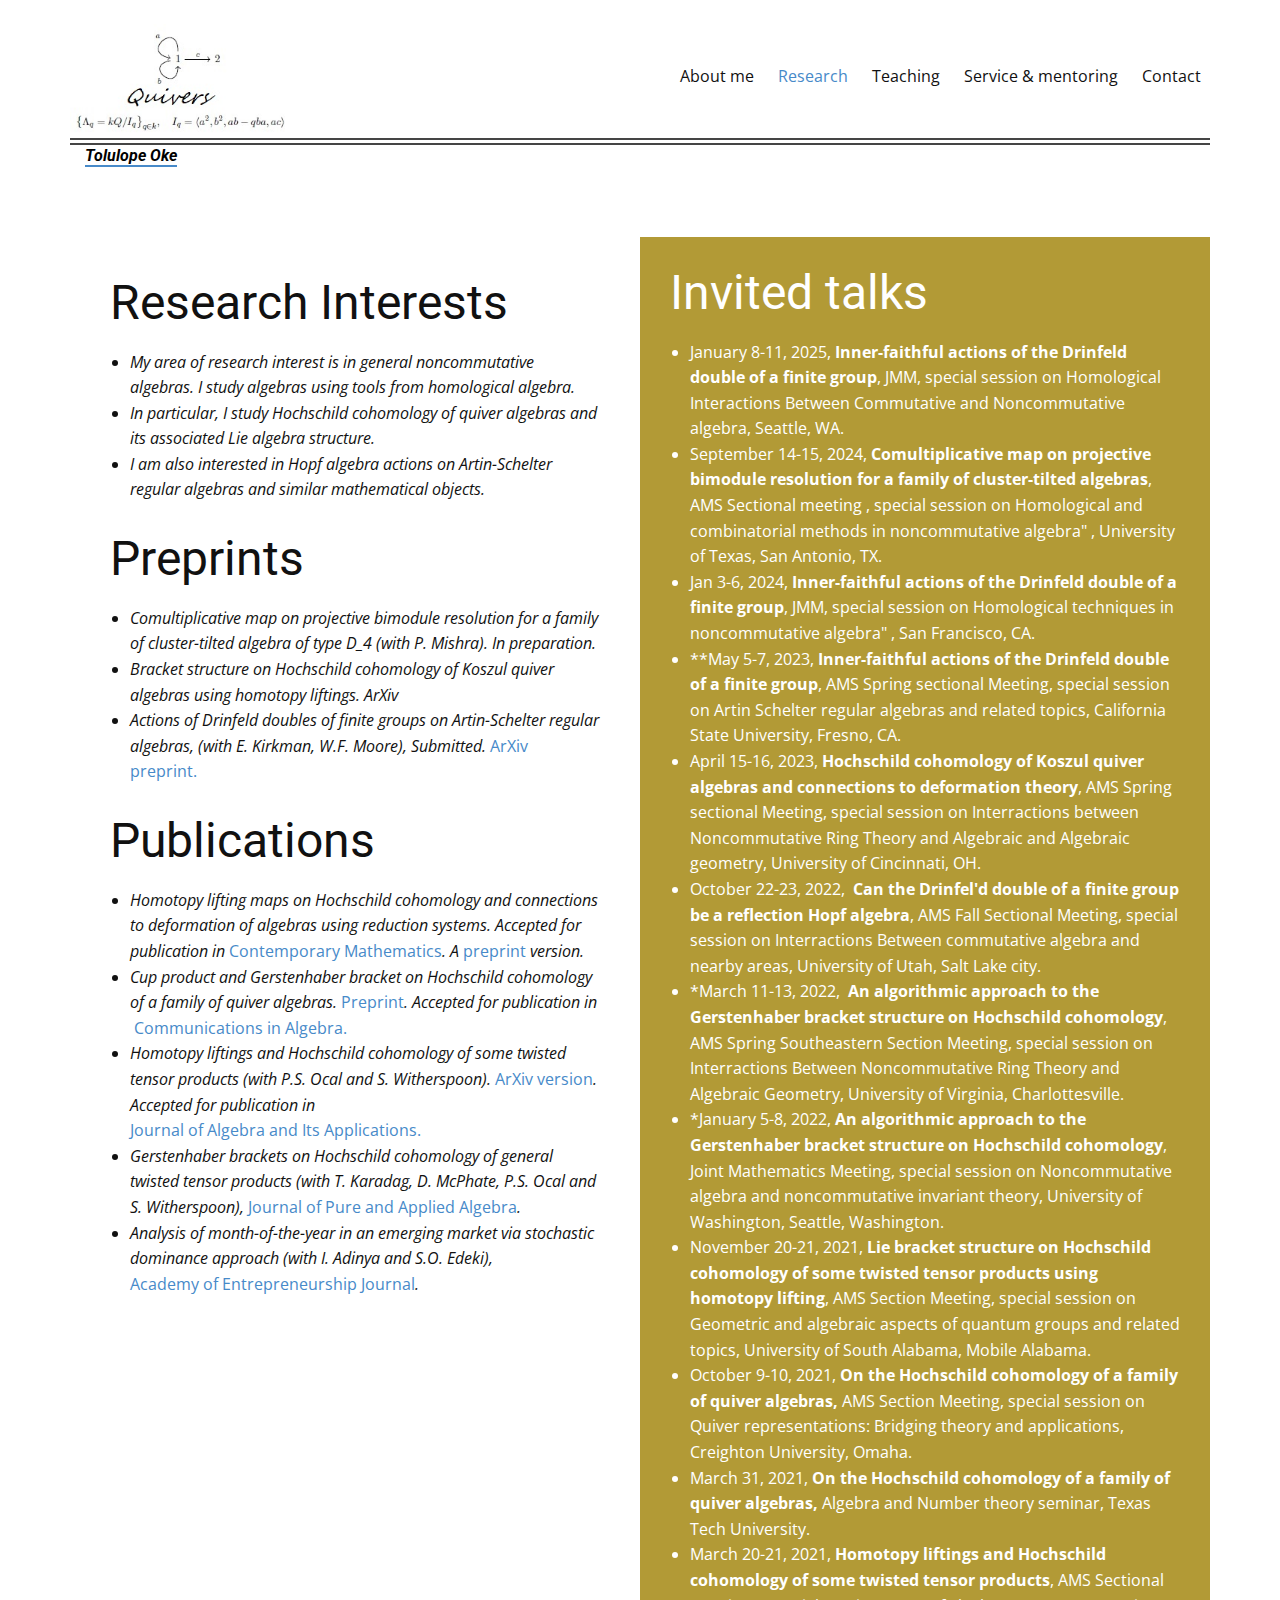
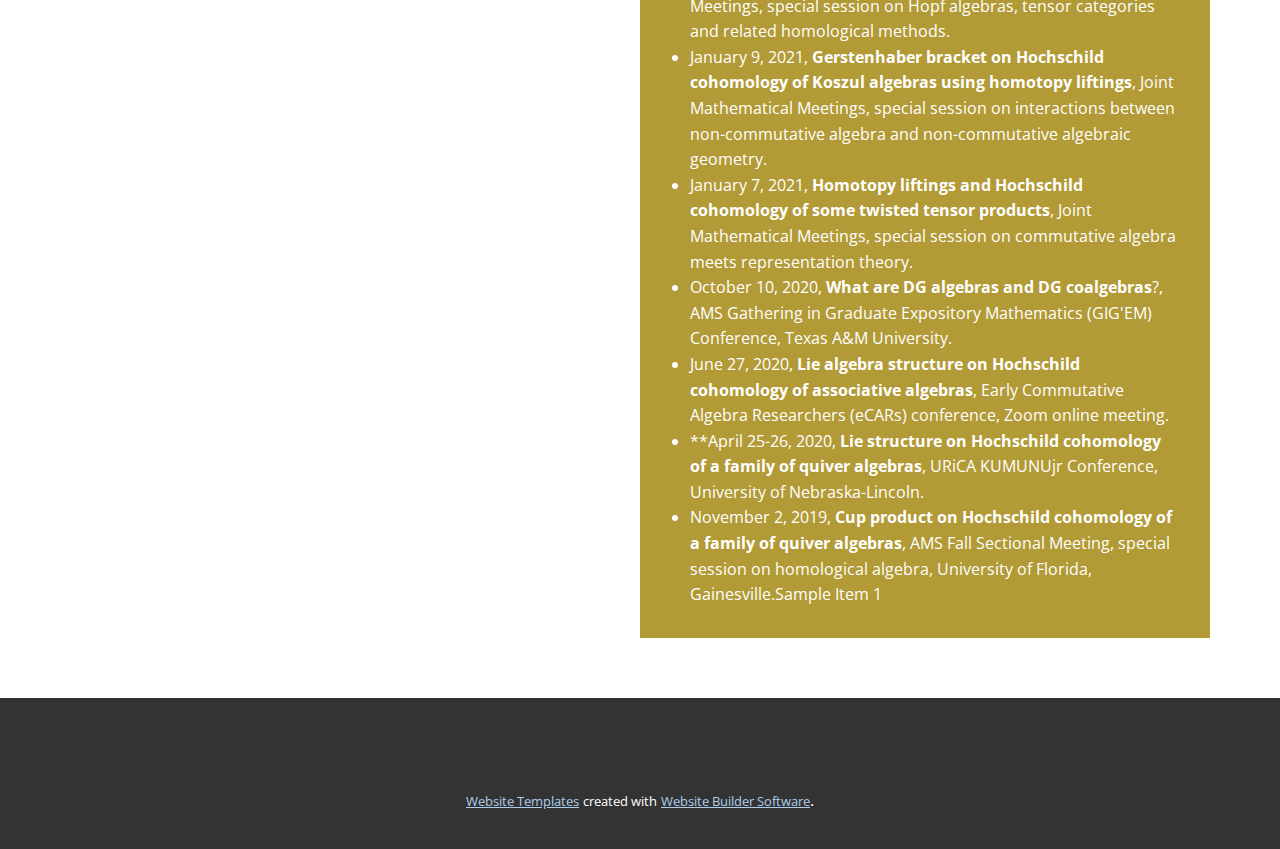
<file: Research.html>
<!DOCTYPE html>
<html style="font-size: 16px;" lang="en"><head>
    <meta name="viewport" content="width=device-width, initial-scale=1.0">
    <meta charset="utf-8">
    <meta name="keywords" content="">
    <meta name="description" content="">
    <title>Research</title>
    <link rel="stylesheet" href="nicepage.css" media="screen">
<link rel="stylesheet" href="Research.css" media="screen">
    <script class="u-script" type="text/javascript" src="jquery.js" defer=""></script>
    <script class="u-script" type="text/javascript" src="nicepage.js" defer=""></script>
    <meta name="generator" content="Nicepage 5.5.0, nicepage.com">
    <link id="u-theme-google-font" rel="stylesheet" href="https://fonts.googleapis.com/css?family=Roboto:100,100i,300,300i,400,400i,500,500i,700,700i,900,900i|Open+Sans:300,300i,400,400i,500,500i,600,600i,700,700i,800,800i">
    <link id="u-page-google-font" rel="stylesheet" href="https://fonts.googleapis.com/css?family=Playfair+Display:400,400i,500,500i,600,600i,700,700i,800,800i,900,900i">
    
    
    <script type="application/ld+json">{
		"@context": "http://schema.org",
		"@type": "Organization",
		"name": "oketolulope",
		"logo": "images/quiver.jpg"
}</script>
    <meta name="theme-color" content="#478ac9">
    <meta property="og:title" content="Research">
    <meta property="og:description" content="">
    <meta property="og:type" content="website">
  <meta data-intl-tel-input-cdn-path="intlTelInput/"></head>
  <body class="u-body u-xl-mode" data-lang="en"><header class="u-clearfix u-header u-header" id="sec-7175"><div class="u-clearfix u-sheet u-sheet-1">
        <a href="#" class="u-image u-logo u-image-1" data-image-width="287" data-image-height="147" title="Research">
          <img src="images/quiver.jpg" class="u-logo-image u-logo-image-1" data-image-width="261.6154">
        </a>
        <nav class="u-menu u-menu-one-level u-offcanvas u-menu-1">
          <div class="menu-collapse" style="font-size: 1rem; letter-spacing: 0px;">
            <a class="u-button-style u-custom-left-right-menu-spacing u-custom-padding-bottom u-custom-top-bottom-menu-spacing u-nav-link u-text-active-palette-1-base u-text-hover-palette-2-base" href="#">
              <svg class="u-svg-link" viewBox="0 0 24 24"><use xmlns:xlink="http://www.w3.org/1999/xlink" xlink:href="#menu-hamburger"></use></svg>
              <svg class="u-svg-content" version="1.1" id="menu-hamburger" viewBox="0 0 16 16" x="0px" y="0px" xmlns:xlink="http://www.w3.org/1999/xlink" xmlns="http://www.w3.org/2000/svg"><g><rect y="1" width="16" height="2"></rect><rect y="7" width="16" height="2"></rect><rect y="13" width="16" height="2"></rect>
</g></svg>
            </a>
          </div>
          <div class="u-custom-menu u-nav-container">
            <ul class="u-nav u-unstyled u-nav-1"><li class="u-nav-item"><a class="u-button-style u-nav-link u-text-active-palette-1-base u-text-hover-palette-2-base" href="About-me.html" style="padding: 24px 12px;">About me</a>
</li><li class="u-nav-item"><a class="u-button-style u-nav-link u-text-active-palette-1-base u-text-hover-palette-2-base" href="Research.html" style="padding: 24px 12px;">Research</a>
</li><li class="u-nav-item"><a class="u-button-style u-nav-link u-text-active-palette-1-base u-text-hover-palette-2-base" href="Teaching.html" style="padding: 24px 12px;">Teaching</a>
</li><li class="u-nav-item"><a class="u-button-style u-nav-link u-text-active-palette-1-base u-text-hover-palette-2-base" href="Service-and-mentoring.html" style="padding: 24px 12px;">Service &amp; mentoring</a>
</li><li class="u-nav-item"><a class="u-button-style u-nav-link u-text-active-palette-1-base u-text-hover-palette-2-base" href="Contact.html" style="padding: 24px 10px 24px 12px;">Contact</a>
</li></ul>
          </div>
          <div class="u-custom-menu u-nav-container-collapse">
            <div class="u-black u-container-style u-inner-container-layout u-opacity u-opacity-95 u-sidenav">
              <div class="u-inner-container-layout u-sidenav-overflow">
                <div class="u-menu-close"></div>
                <ul class="u-align-center u-nav u-popupmenu-items u-unstyled u-nav-2"><li class="u-nav-item"><a class="u-button-style u-nav-link" href="About-me.html">About me</a>
</li><li class="u-nav-item"><a class="u-button-style u-nav-link" href="Research.html">Research</a>
</li><li class="u-nav-item"><a class="u-button-style u-nav-link" href="Teaching.html">Teaching</a>
</li><li class="u-nav-item"><a class="u-button-style u-nav-link" href="Service-and-mentoring.html">Service &amp; mentoring</a>
</li><li class="u-nav-item"><a class="u-button-style u-nav-link" href="Contact.html">Contact</a>
</li></ul>
              </div>
            </div>
            <div class="u-black u-menu-overlay u-opacity u-opacity-70"></div>
          </div>
        </nav>
        <div class="u-border-7 u-border-grey-dark-1 u-expanded-width u-line u-line-horizontal u-line-1"></div>
        <h1 class="u-custom-font u-font-playfair-display u-text u-text-palette-5-dark-3 u-text-1">
          <a class="u-active-none u-border-2 u-border-active-palette-2-dark-1 u-border-hover-palette-2-base u-border-no-left u-border-no-right u-border-no-top u-border-palette-1-base u-btn u-button-link u-button-style u-custom-font u-heading-font u-hover-none u-none u-text-black u-text-hover-black u-btn-1" href="About-me.html">Tolulope Oke<br>
          </a>
        </h1>
      </div></header>
    <section class="u-clearfix u-section-1" id="sec-0d2c">
      <div class="u-clearfix u-sheet u-sheet-1">
        <div class="u-clearfix u-expanded-width u-layout-wrap u-layout-wrap-1">
          <div class="u-layout" style="">
            <div class="u-layout-row" style="">
              <div class="u-container-style u-layout-cell u-size-30 u-layout-cell-1">
                <div class="u-container-layout u-container-layout-1">
                  <div class="u-expanded-width u-list u-list-1">
                    <div class="u-repeater u-repeater-1">
                      <div class="u-container-style u-list-item u-repeater-item">
                        <div class="u-container-layout u-similar-container u-container-layout-2">
                          <h1 class="u-text u-text-default u-text-1">Research Interests</h1>
                          <ul class="u-text u-text-default u-text-2">
                            <li> My area of research interest is in general noncommutative algebras.
I study algebras using tools from homological algebra.&nbsp;</li>
                            <li>In particular, I study Hochschild cohomology of quiver algebras and its associated Lie algebra structure.</li>
                            <li>I am also interested in Hopf algebra actions on Artin-Schelter regular algebras and similar mathematical objects.&nbsp;</li>
                          </ul>
                        </div>
                      </div>
                      <div class="u-container-style u-list-item u-repeater-item">
                        <div class="u-container-layout u-similar-container u-container-layout-3">
                          <h1 class="u-text u-text-default u-text-3">Preprints</h1>
                          <ul class="u-text u-text-default u-text-4">
                            <li>Comultiplicative map on projective bimodule resolution for a family of cluster-tilted algebra of type D_4 (with P. Mishra). In preparation.</li>
                            <li> Bracket structure on Hochschild cohomology of Koszul quiver algebras using homotopy liftings. ArXiv</li>
                            <li>Actions of Drinfeld doubles of finite groups on Artin-Schelter regular algebras, (with E. Kirkman, W.F. Moore), Submitted. <a href="https://arxiv.org/abs/2405.18310" class="u-active-none u-border-none u-btn u-button-link u-button-style u-hover-none u-none u-text-palette-1-base u-btn-1" target="_blank">ArXiv preprint.&nbsp;</a>
                            </li>
                          </ul>
                        </div>
                      </div>
                      <div class="u-container-style u-list-item u-repeater-item">
                        <div class="u-container-layout u-similar-container u-container-layout-4">
                          <h1 class="u-text u-text-default u-text-5">Publications</h1>
                          <ul class="u-text u-text-default u-text-6">
                            <li>Homotopy lifting maps on Hochschild cohomology
and connections to deformation of algebras using
reduction systems. Accepted for publication in <a href="https://bookstore.ams.org/view?ProductCode=CONM/791" target="_blank" class="u-active-none u-border-none u-btn u-button-style u-hover-none u-none u-text-palette-1-base u-btn-2">Contemporary Mathematics</a>. A <a href="np://user.desktop.nicepage.com/Site_96987329/files/tolulope-oke.pdf" class="u-active-none u-border-none u-btn u-button-style u-hover-none u-none u-text-palette-1-base u-btn-3">preprint</a>&nbsp;version.
                            </li>
                            <li>Cup product and Gerstenhaber bracket on Hochschild cohomology of a family of quiver algebras. <a href="np://user.desktop.nicepage.com/Site_96987329/files/firstpaperEDIT_CommsAlgebra-Accepted.pdf" target="_blank" class="u-active-none u-border-none u-btn u-button-style u-hover-none u-none u-text-palette-1-base u-btn-4">Preprint</a>. Accepted for publication in<a href="https://doi.org/10.1080/00927872.2021.1990941" target="_blank" class="u-active-none u-border-none u-btn u-button-style u-hover-none u-none u-text-palette-1-base u-btn-5">&nbsp;Communications in Algebra.</a>
                            </li>
                            <li>Homotopy liftings and Hochschild cohomology of some twisted tensor products (with P.S. Ocal and S. Witherspoon).&nbsp;<a href="https://arxiv.org/abs/2005.06660" target="_blank" class="u-active-none u-border-none u-btn u-button-style u-hover-none u-none u-text-palette-1-base u-btn-6">ArXiv version</a>. Accepted for publication in&nbsp;&nbsp;<a href="https://doi.org/10.1142/S0219498822502383" target="_blank" class="u-active-none u-border-none u-btn u-button-style u-hover-none u-none u-text-palette-1-base u-btn-7">Journal of Algebra and Its Applications.</a>
                            </li>
                            <li>Gerstenhaber brackets on Hochschild cohomology of general twisted tensor products (with T. Karadag, D. McPhate, P.S. Ocal and S. Witherspoon), <a href="https://www.sciencedirect.com/science/article/pii/S002240492030298X" target="_blank" class="u-active-none u-border-none u-btn u-button-style u-hover-none u-none u-text-palette-1-base u-btn-8">Journal of Pure and Applied Algebra</a>.&nbsp;
                            </li>
                            <li>Analysis of month-of-the-year in an emerging market via stochastic dominance approach (with I. Adinya and S.O. Edeki), <a href="https://www.abacademies.org/abstract/analysis-of-month-of-the-year-effect-in-an-emerging-market-via-stochastic-dominance-approach-8312.html" target="_blank" class="u-active-none u-border-none u-btn u-button-style u-hover-none u-none u-text-palette-1-base u-btn-9">Academy of Entrepreneurship Journal</a>.
                            </li>
                          </ul>
                        </div>
                      </div>
                    </div>
                  </div>
                </div>
              </div>
              <div class="u-container-style u-layout-cell u-palette-3-dark-1 u-size-30 u-layout-cell-2">
                <div class="u-container-layout u-container-layout-5">
                  <h1 class="u-text u-text-default u-text-7">Invited talks</h1>
                  <ul class="u-text u-text-default u-text-8">
                    <li style="">January 8-11, 2025, <span style="font-weight: 700;">Inner-faithful actions of the Drinfeld double of a finite group</span>, JMM, special session on ​Homological Interactions Between Commutative and Noncommutative algebra, Seattle, WA.<br>
                    </li>
                    <li>September 14-15, 2024, <span style="font-weight: 700;">Comultiplicative map on projective bimodule resolution for a family of cluster-tilted algebras</span>, AMS Sectional meeting , special session on Homological and combinatorial methods in noncommutative algebra" , University of Texas, San Antonio, TX.<br>
                    </li>
                    <li>Jan 3-6, 2024, <span style="font-weight: 700;">Inner-faithful actions of the Drinfeld double of a finite group</span>, JMM, special session on Homological techniques in noncommutative algebra" , San Francisco, CA.
                    </li>
                    <li>**May 5-7, 2023, <span style="font-weight: 700;">Inner-faithful actions of the Drinfeld double of a finite group</span>, AMS Spring sectional Meeting, special session on Artin Schelter regular algebras and related topics, California State University,&nbsp;Fresno, CA.
                    </li>
                    <li>April 15-16, 2023, <span style="font-weight: 700;">Hochschild cohomology of Koszul quiver algebras and connections to deformation theory</span>, AMS Spring sectional Meeting, special session on Interractions between Noncommutative Ring Theory and Algebraic and Algebraic geometry, University of Cincinnati, OH.
                    </li>
                    <li>October 22-23, 2022,&nbsp; <span style="font-weight: 700;">Can the Drinfel'd double of a finite group be a reflection Hopf algebra</span>, AMS Fall Sectional Meeting, special session on Interractions Between commutative algebra and nearby areas, University of Utah, Salt Lake city.
                    </li>
                    <li>*March 11-13, 2022,&nbsp; <span style="font-weight: 700;">An algorithmic approach to the Gerstenhaber bracket structure on Hochschild cohomology</span>, AMS Spring Southeastern Section Meeting, special session on Interractions Between Noncommutative Ring Theory and Algebraic Geometry, University of Virginia, Charlottesville.
                    </li>
                    <li>*January 5-8, 2022,&nbsp;<span style="font-weight: 700;">An algorithmic approach to the Gerstenhaber bracket structure on Hochschild cohomology</span>, Joint Mathematics Meeting, special session on Noncommutative algebra and noncommutative invariant theory, University of Washington, Seattle, Washington.
                    </li>
                    <li>November 20-21, 2021,<span style="font-weight: 700;"> Lie bracket structure on Hochschild cohomology of some twisted tensor products using homotopy lifting</span>, AMS Section Meeting, special session on Geometric and algebraic aspects of quantum groups and related topics, University of South Alabama, Mobile Alabama.
                    </li>
                    <li>October 9-10, 2021,&nbsp;<span style="font-weight: 700;">On the Hochschild cohomology of a family of quiver algebras,</span> AMS Section Meeting, special session on Quiver representations: Bridging theory and applications, Creighton University, Omaha.
                    </li>
                    <li>March 31, 2021, <span style="font-weight: 700;">On the Hochschild cohomology of a family of quiver algebras,</span> Algebra and Number theory seminar, Texas Tech University.
                    </li>
                    <li>March 20-21, 2021, <span style="font-weight: 700;">Homotopy liftings and Hochschild cohomology of some twisted tensor products</span>, AMS Sectional Meetings, special session on Hopf algebras, tensor categories and related homological methods.
                    </li>
                    <li>January 9, 2021, <span style="font-weight: 700;">Gerstenhaber bracket on Hochschild cohomology of Koszul algebras using homotopy liftings</span>, Joint Mathematical Meetings, special session on interactions between non-commutative algebra and non-commutative algebraic geometry.&nbsp;
                    </li>
                    <li>January 7, 2021, <span style="font-weight: 700;">Homotopy liftings and Hochschild cohomology of some twisted tensor products</span>, Joint Mathematical Meetings, special session on commutative algebra meets representation theory.&nbsp;
                    </li>
                    <li>October 10, 2020, <span style="font-weight: 700;">What are DG algebras and DG coalgebras</span>?, AMS Gathering in Graduate Expository Mathematics (GIG'EM) Conference, Texas A&amp;M University.&nbsp;
                    </li>
                    <li>June 27, 2020, <span style="font-weight: 700;">Lie algebra structure on Hochschild cohomology of associative algebras</span>,&nbsp;Early Commutative Algebra Researchers (eCARs) conference, Zoom online meeting.
                    </li>
                    <li>**April 25-26, 2020, <span style="font-weight: 700;">Lie structure on Hochschild cohomology of a family of quiver algebras</span>,&nbsp;URiCA KUMUNUjr Conference, University of Nebraska-Lincoln.
                    </li>
                    <li>November 2, 2019, <span style="font-weight: 700;">Cup product on Hochschild cohomology of a family of quiver algebras</span>,&nbsp;AMS Fall Sectional Meeting, special session on homological algebra, University of Florida, Gainesville.Sample Item 1
                    </li>
                  </ul>
                </div>
              </div>
            </div>
          </div>
        </div>
      </div>
    </section>
    
    
    <footer class="u-align-left u-clearfix u-footer u-grey-80 u-footer" id="sec-c6c7"><div class="u-clearfix u-sheet u-sheet-1"></div></footer>
    <section class="u-backlink u-clearfix u-grey-80">
      <a class="u-link" href="https://nicepage.com/website-templates" target="_blank">
        <span>Website Templates</span>
      </a>
      <p class="u-text">
        <span>created with</span>
      </p>
      <a class="u-link" href="" target="_blank">
        <span>Website Builder Software</span>
      </a>. 
    </section>
  
</body></html>
</file>
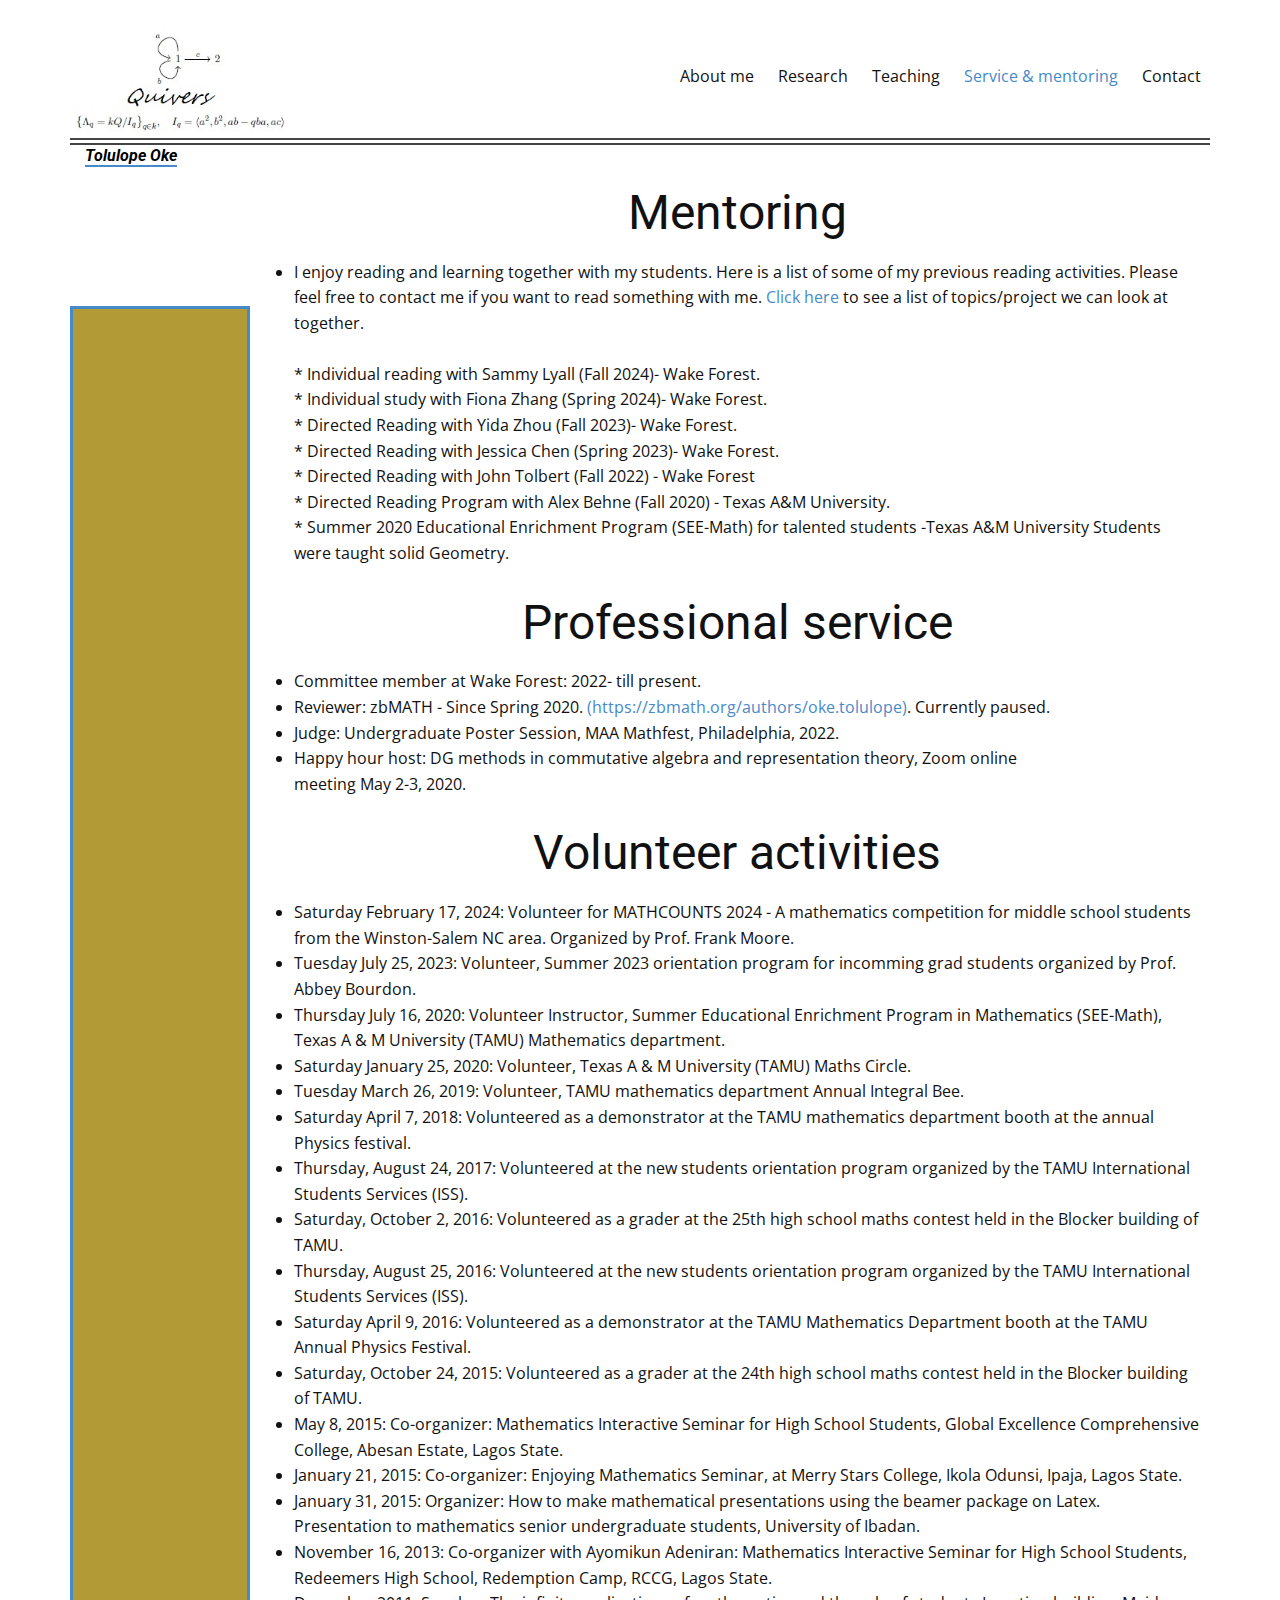
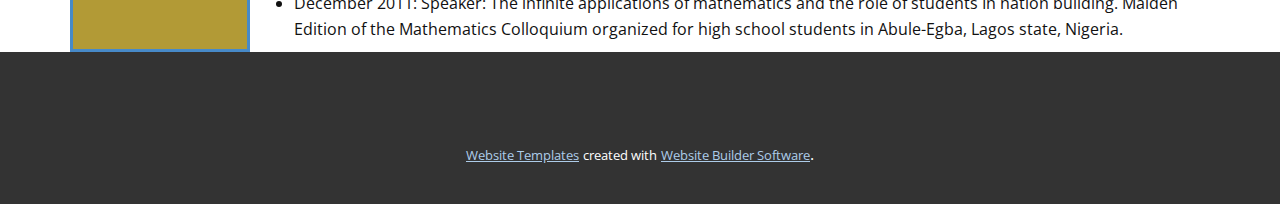
<file: Service-and-mentoring.html>
<!DOCTYPE html>
<html style="font-size: 16px;" lang="en"><head>
    <meta name="viewport" content="width=device-width, initial-scale=1.0">
    <meta charset="utf-8">
    <meta name="keywords" content="">
    <meta name="description" content="">
    <title>Service and mentoring</title>
    <link rel="stylesheet" href="nicepage.css" media="screen">
<link rel="stylesheet" href="Service-and-mentoring.css" media="screen">
    <script class="u-script" type="text/javascript" src="jquery.js" defer=""></script>
    <script class="u-script" type="text/javascript" src="nicepage.js" defer=""></script>
    <meta name="generator" content="Nicepage 5.5.0, nicepage.com">
    <link id="u-theme-google-font" rel="stylesheet" href="https://fonts.googleapis.com/css?family=Roboto:100,100i,300,300i,400,400i,500,500i,700,700i,900,900i|Open+Sans:300,300i,400,400i,500,500i,600,600i,700,700i,800,800i">
    <link id="u-page-google-font" rel="stylesheet" href="https://fonts.googleapis.com/css?family=Playfair+Display:400,400i,500,500i,600,600i,700,700i,800,800i,900,900i">
    
    
    <script type="application/ld+json">{
		"@context": "http://schema.org",
		"@type": "Organization",
		"name": "oketolulope",
		"logo": "images/quiver.jpg"
}</script>
    <meta name="theme-color" content="#478ac9">
    <meta property="og:title" content="Service and mentoring">
    <meta property="og:description" content="">
    <meta property="og:type" content="website">
  <meta data-intl-tel-input-cdn-path="intlTelInput/"></head>
  <body class="u-body u-xl-mode" data-lang="en"><header class="u-clearfix u-header u-header" id="sec-7175"><div class="u-clearfix u-sheet u-sheet-1">
        <a href="#" class="u-image u-logo u-image-1" data-image-width="287" data-image-height="147" title="Research">
          <img src="images/quiver.jpg" class="u-logo-image u-logo-image-1" data-image-width="261.6154">
        </a>
        <nav class="u-menu u-menu-one-level u-offcanvas u-menu-1">
          <div class="menu-collapse" style="font-size: 1rem; letter-spacing: 0px;">
            <a class="u-button-style u-custom-left-right-menu-spacing u-custom-padding-bottom u-custom-top-bottom-menu-spacing u-nav-link u-text-active-palette-1-base u-text-hover-palette-2-base" href="#">
              <svg class="u-svg-link" viewBox="0 0 24 24"><use xmlns:xlink="http://www.w3.org/1999/xlink" xlink:href="#menu-hamburger"></use></svg>
              <svg class="u-svg-content" version="1.1" id="menu-hamburger" viewBox="0 0 16 16" x="0px" y="0px" xmlns:xlink="http://www.w3.org/1999/xlink" xmlns="http://www.w3.org/2000/svg"><g><rect y="1" width="16" height="2"></rect><rect y="7" width="16" height="2"></rect><rect y="13" width="16" height="2"></rect>
</g></svg>
            </a>
          </div>
          <div class="u-custom-menu u-nav-container">
            <ul class="u-nav u-unstyled u-nav-1"><li class="u-nav-item"><a class="u-button-style u-nav-link u-text-active-palette-1-base u-text-hover-palette-2-base" href="About-me.html" style="padding: 24px 12px;">About me</a>
</li><li class="u-nav-item"><a class="u-button-style u-nav-link u-text-active-palette-1-base u-text-hover-palette-2-base" href="Research.html" style="padding: 24px 12px;">Research</a>
</li><li class="u-nav-item"><a class="u-button-style u-nav-link u-text-active-palette-1-base u-text-hover-palette-2-base" href="Teaching.html" style="padding: 24px 12px;">Teaching</a>
</li><li class="u-nav-item"><a class="u-button-style u-nav-link u-text-active-palette-1-base u-text-hover-palette-2-base" href="Service-and-mentoring.html" style="padding: 24px 12px;">Service &amp; mentoring</a>
</li><li class="u-nav-item"><a class="u-button-style u-nav-link u-text-active-palette-1-base u-text-hover-palette-2-base" href="Contact.html" style="padding: 24px 10px 24px 12px;">Contact</a>
</li></ul>
          </div>
          <div class="u-custom-menu u-nav-container-collapse">
            <div class="u-black u-container-style u-inner-container-layout u-opacity u-opacity-95 u-sidenav">
              <div class="u-inner-container-layout u-sidenav-overflow">
                <div class="u-menu-close"></div>
                <ul class="u-align-center u-nav u-popupmenu-items u-unstyled u-nav-2"><li class="u-nav-item"><a class="u-button-style u-nav-link" href="About-me.html">About me</a>
</li><li class="u-nav-item"><a class="u-button-style u-nav-link" href="Research.html">Research</a>
</li><li class="u-nav-item"><a class="u-button-style u-nav-link" href="Teaching.html">Teaching</a>
</li><li class="u-nav-item"><a class="u-button-style u-nav-link" href="Service-and-mentoring.html">Service &amp; mentoring</a>
</li><li class="u-nav-item"><a class="u-button-style u-nav-link" href="Contact.html">Contact</a>
</li></ul>
              </div>
            </div>
            <div class="u-black u-menu-overlay u-opacity u-opacity-70"></div>
          </div>
        </nav>
        <div class="u-border-7 u-border-grey-dark-1 u-expanded-width u-line u-line-horizontal u-line-1"></div>
        <h1 class="u-custom-font u-font-playfair-display u-text u-text-palette-5-dark-3 u-text-1">
          <a class="u-active-none u-border-2 u-border-active-palette-2-dark-1 u-border-hover-palette-2-base u-border-no-left u-border-no-right u-border-no-top u-border-palette-1-base u-btn u-button-link u-button-style u-custom-font u-heading-font u-hover-none u-none u-text-black u-text-hover-black u-btn-1" href="About-me.html">Tolulope Oke<br>
          </a>
        </h1>
      </div></header>
    <section class="u-clearfix u-section-1" id="sec-59b2">
      <div class="u-clearfix u-sheet u-sheet-1">
        <div class="u-list u-list-1">
          <div class="u-repeater u-repeater-1">
            <div class="u-container-style u-list-item u-repeater-item">
              <div class="u-container-layout u-similar-container u-container-layout-1">
                <h1 class="u-align-center u-text u-text-default u-text-1">Mentoring</h1>
                <ul class="u-align-left u-text u-text-default u-text-2">
                  <li>I enjoy reading and learning together with my students. Here is a list of some of my previous reading activities. Please feel free to contact me if you want to read something with me. <a href="https://docs.google.com/document/d/1BvOlc9gXiO8SB98fFHi4qkVBhjKV5Opb/edit?usp=sharing&amp;ouid=108042528695377556111&amp;rtpof=true&amp;sd=true" target="_blank" class="u-active-none u-border-none u-btn u-button-style u-hover-none u-none u-text-palette-1-base u-btn-1">Click here</a>&nbsp;to see a list of topics/project we can look at together.&nbsp;<br>
                    <br>* Individual reading with Sammy Lyall (Fall 2024)- Wake Forest.<br>* Individual study with Fiona Zhang&nbsp;(Spring 2024)- Wake Forest.<br>* Directed Reading with Yida Zhou (Fall 2023)- Wake Forest.<br>* Directed Reading with Jessica Chen (Spring 2023)- Wake Forest.<br>* Directed Reading with John Tolbert (Fall 2022) - Wake Forest <br>* Directed Reading Program with Alex Behne (Fall 2020) - Texas A&amp;M University. <br>* Summer 2020 Educational Enrichment Program (SEE-Math) for talented students -Texas A&amp;M University Students were taught solid Geometry.
                  </li>
                </ul>
              </div>
            </div>
            <div class="u-container-style u-list-item u-repeater-item">
              <div class="u-container-layout u-similar-container u-container-layout-2">
                <h1 class="u-align-center u-text u-text-default u-text-3">Professional service</h1>
                <ul class="u-align-left u-text u-text-default u-text-4">
                  <li>Committee member at Wake Forest: 2022- till present.&nbsp;</li>
                  <li>Reviewer: zbMATH - Since Spring 2020.&nbsp;<a href="https://zbmath.org/authors/oke.tolulope" class="u-active-none u-border-none u-btn u-button-style u-hover-none u-none u-text-palette-1-base u-btn-2">(https://zbmath.org/authors/oke.tolulope)</a>. Currently paused.
                  </li>
                  <li>Judge: Undergraduate Poster Session, MAA Mathfest, Philadelphia, 2022.&nbsp;</li>
                  <li>Happy hour host: DG methods in commutative algebra and representation theory, Zoom online <br>meeting May 2-3, 2020.
                  </li>
                </ul>
              </div>
            </div>
            <div class="u-container-style u-list-item u-repeater-item">
              <div class="u-container-layout u-similar-container u-container-layout-3">
                <h1 class="u-align-center u-text u-text-default u-text-5">Volunteer activities</h1>
                <ul class="u-align-left u-text u-text-default u-text-6">
                  <li>Saturday February 17, 2024: Volunteer for <span style="font-weight: 400;">MATHCOUNTS 2024</span> - A mathematics competition for middle school students from the Winston-Salem NC area. Organized by Prof. Frank Moore.<br>
                  </li>
                  <li>Tuesday July 25, 2023: Volunteer, <span style="font-weight: 400;">Summer 2023 orientation program</span> for incomming grad students organized by Prof. Abbey Bourdon.&nbsp;
                  </li>
                  <li>Thursday July 16, 2020: Volunteer Instructor, Summer Educational Enrichment Program in Mathematics
(SEE-Math), Texas A &amp; M University (TAMU) Mathematics department.&nbsp;</li>
                  <li>Saturday January 25, 2020: Volunteer, Texas A &amp; M University (TAMU) Maths Circle.&nbsp;</li>
                  <li>Tuesday March 26, 2019: Volunteer, TAMU mathematics department Annual Integral Bee.&nbsp;</li>
                  <li>Saturday April 7, 2018: Volunteered as a demonstrator at the TAMU mathematics department
booth at the annual Physics festival.</li>
                  <li>Thursday, August 24, 2017: Volunteered at the new students orientation program organized by the TAMU International Students Services (ISS).&nbsp;</li>
                  <li>Saturday, October 2, 2016: Volunteered as a grader at the 25th high school maths contest held in
the Blocker building of TAMU.</li>
                  <li>Thursday, August 25, 2016: Volunteered at the new students orientation program organized by the
TAMU International Students Services (ISS).&nbsp;</li>
                  <li>Saturday April 9, 2016: Volunteered as a demonstrator at the TAMU Mathematics Department
booth at the TAMU Annual Physics Festival.&nbsp;</li>
                  <li>Saturday, October 24, 2015: Volunteered as a grader at the 24th high school maths contest held in
the Blocker building of TAMU.&nbsp;</li>
                  <li>May 8, 2015: Co-organizer: Mathematics Interactive Seminar for High School Students, Global
Excellence Comprehensive College, Abesan Estate, Lagos State.&nbsp;</li>
                  <li>January 21, 2015: Co-organizer: Enjoying Mathematics Seminar, at Merry Stars College, Ikola
Odunsi, Ipaja, Lagos State.&nbsp;</li>
                  <li>January 31, 2015: Organizer: How to make mathematical presentations using the beamer package
on Latex. Presentation to mathematics senior undergraduate students, University of Ibadan.&nbsp;</li>
                  <li>November 16, 2013: Co-organizer with Ayomikun Adeniran: Mathematics Interactive Seminar for
High School Students, Redeemers High School, Redemption Camp, RCCG, Lagos State.&nbsp;</li>
                  <li>December 2011: Speaker: The infinite applications of mathematics and the role of students
In nation building. Maiden Edition of the Mathematics Colloquium organized for high school
students in Abule-Egba, Lagos state, Nigeria.</li>
                </ul>
              </div>
            </div>
          </div>
        </div>
        <div class="u-border-3 u-border-palette-1-base u-container-style u-group u-hidden-lg u-hidden-md u-hidden-sm u-hidden-xs u-palette-3-dark-1 u-group-1">
          <div class="u-container-layout u-container-layout-4"></div>
        </div>
      </div>
    </section>
    
    
    <footer class="u-align-left u-clearfix u-footer u-grey-80 u-footer" id="sec-c6c7"><div class="u-clearfix u-sheet u-sheet-1"></div></footer>
    <section class="u-backlink u-clearfix u-grey-80">
      <a class="u-link" href="https://nicepage.com/website-templates" target="_blank">
        <span>Website Templates</span>
      </a>
      <p class="u-text">
        <span>created with</span>
      </p>
      <a class="u-link" href="" target="_blank">
        <span>Website Builder Software</span>
      </a>. 
    </section>
  
</body></html>
</file>
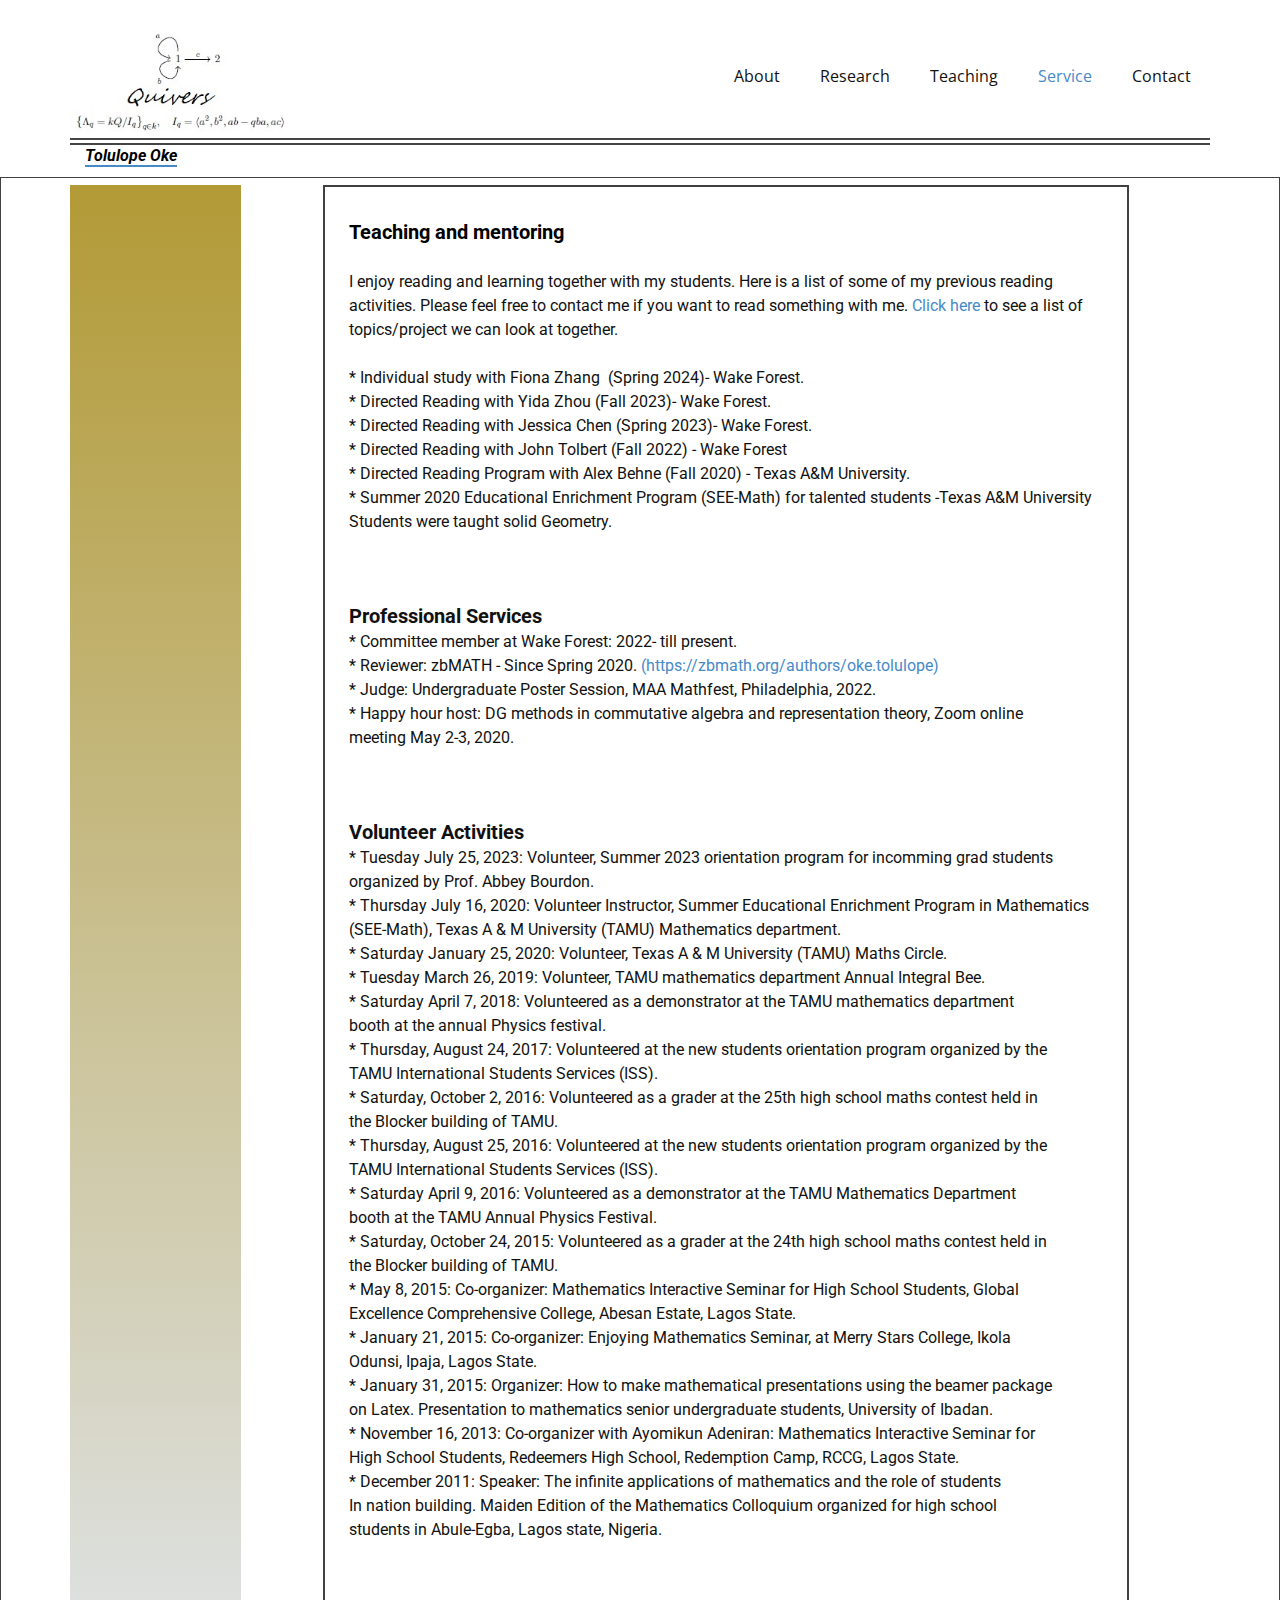
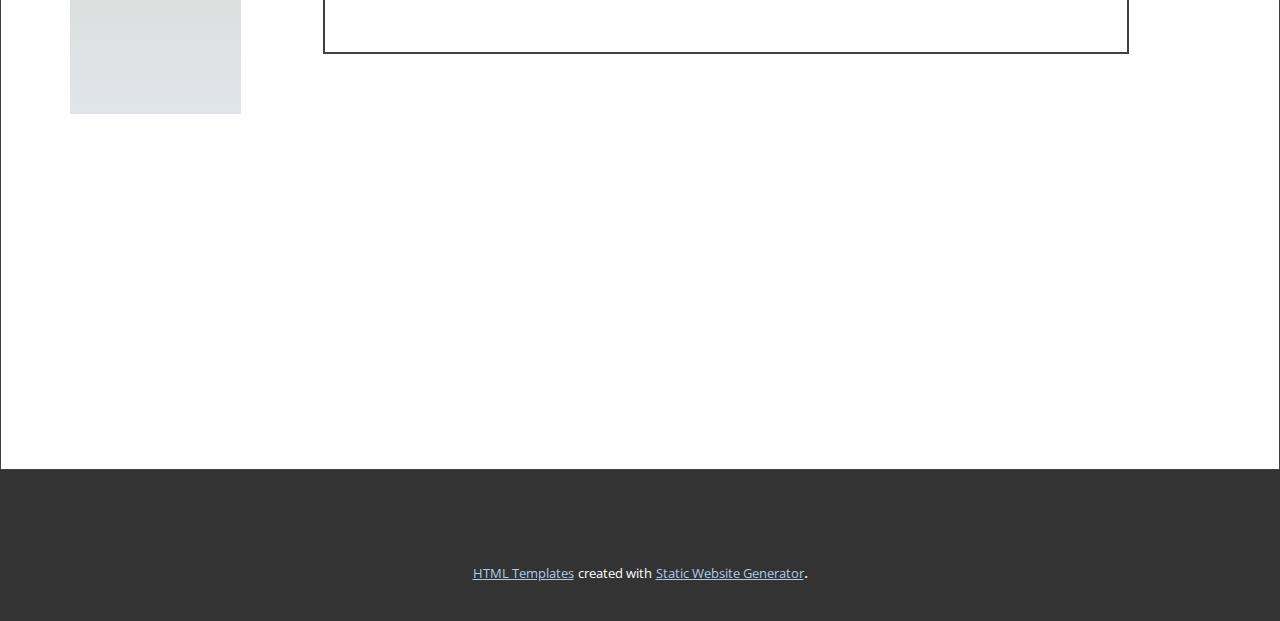
<file: Service.html>
<!DOCTYPE html>
<html style="font-size: 16px;" lang="en"><head>
    <meta name="viewport" content="width=device-width, initial-scale=1.0">
    <meta charset="utf-8">
    <meta name="keywords" content="Tolulope Oke, Tolulope Oke, PhD">
    <meta name="description" content="">
    <title>Service</title>
    <link rel="stylesheet" href="nicepage.css" media="screen">
<link rel="stylesheet" href="Service.css" media="screen">
    <script class="u-script" type="text/javascript" src="jquery.js" defer=""></script>
    <script class="u-script" type="text/javascript" src="nicepage.js" defer=""></script>
    <meta name="generator" content="Nicepage 5.5.0, nicepage.com">
    <link id="u-theme-google-font" rel="stylesheet" href="https://fonts.googleapis.com/css?family=Roboto:100,100i,300,300i,400,400i,500,500i,700,700i,900,900i|Open+Sans:300,300i,400,400i,500,500i,600,600i,700,700i,800,800i">
    <link id="u-page-google-font" rel="stylesheet" href="https://fonts.googleapis.com/css?family=Playfair+Display:400,400i,500,500i,600,600i,700,700i,800,800i,900,900i">
    
    
    <script type="application/ld+json">{
		"@context": "http://schema.org",
		"@type": "Organization",
		"name": "oketolulope",
		"logo": "images/quiver.jpg"
}</script>
    <meta name="theme-color" content="#478ac9">
    <meta property="og:title" content="Service">
    <meta property="og:description" content="">
    <meta property="og:type" content="website">
  <meta data-intl-tel-input-cdn-path="intlTelInput/"></head>
  <body class="u-body u-xl-mode" data-lang="en"><header class="u-clearfix u-header u-header" id="sec-7175"><div class="u-clearfix u-sheet u-valign-top u-sheet-1">
        <a href="Research.html" class="u-image u-logo u-image-1" data-image-width="287" data-image-height="147" title="Research">
          <img src="images/quiver.jpg" class="u-logo-image u-logo-image-1" data-image-width="261.6154">
        </a>
        <nav class="u-menu u-menu-one-level u-offcanvas u-menu-1">
          <div class="menu-collapse" style="font-size: 1rem; letter-spacing: 0px;">
            <a class="u-button-style u-custom-left-right-menu-spacing u-custom-padding-bottom u-custom-top-bottom-menu-spacing u-nav-link u-text-active-palette-1-base u-text-hover-palette-2-base" href="#">
              <svg class="u-svg-link" viewBox="0 0 24 24"><use xmlns:xlink="http://www.w3.org/1999/xlink" xlink:href="#menu-hamburger"></use></svg>
              <svg class="u-svg-content" version="1.1" id="menu-hamburger" viewBox="0 0 16 16" x="0px" y="0px" xmlns:xlink="http://www.w3.org/1999/xlink" xmlns="http://www.w3.org/2000/svg"><g><rect y="1" width="16" height="2"></rect><rect y="7" width="16" height="2"></rect><rect y="13" width="16" height="2"></rect>
</g></svg>
            </a>
          </div>
          <div class="u-custom-menu u-nav-container">
            <ul class="u-nav u-unstyled u-nav-1"><li class="u-nav-item"><a class="u-button-style u-nav-link u-text-active-palette-1-base u-text-hover-palette-2-base" href="About.html" style="padding: 24px 20px;">About</a>
</li><li class="u-nav-item"><a class="u-button-style u-nav-link u-text-active-palette-1-base u-text-hover-palette-2-base" href="Research.html" style="padding: 24px 20px;">Research</a>
</li><li class="u-nav-item"><a class="u-button-style u-nav-link u-text-active-palette-1-base u-text-hover-palette-2-base" href="Teaching.html" style="padding: 24px 20px;">Teaching</a>
</li><li class="u-nav-item"><a class="u-button-style u-nav-link u-text-active-palette-1-base u-text-hover-palette-2-base" href="Service.html" style="padding: 24px 20px;">Service</a>
</li><li class="u-nav-item"><a class="u-button-style u-nav-link u-text-active-palette-1-base u-text-hover-palette-2-base" href="Contact.html" style="padding: 24px 20px;">Contact</a>
</li></ul>
          </div>
          <div class="u-custom-menu u-nav-container-collapse">
            <div class="u-black u-container-style u-inner-container-layout u-opacity u-opacity-95 u-sidenav">
              <div class="u-inner-container-layout u-sidenav-overflow">
                <div class="u-menu-close"></div>
                <ul class="u-align-center u-nav u-popupmenu-items u-unstyled u-nav-2"><li class="u-nav-item"><a class="u-button-style u-nav-link" href="About.html">About</a>
</li><li class="u-nav-item"><a class="u-button-style u-nav-link" href="Research.html">Research</a>
</li><li class="u-nav-item"><a class="u-button-style u-nav-link" href="Teaching.html">Teaching</a>
</li><li class="u-nav-item"><a class="u-button-style u-nav-link" href="Service.html">Service</a>
</li><li class="u-nav-item"><a class="u-button-style u-nav-link" href="Contact.html">Contact</a>
</li></ul>
              </div>
            </div>
            <div class="u-black u-menu-overlay u-opacity u-opacity-70"></div>
          </div>
        </nav>
        <div class="u-border-7 u-border-grey-dark-1 u-expanded-width u-line u-line-horizontal u-line-1"></div>
        <h1 class="u-custom-font u-font-playfair-display u-text u-text-palette-5-dark-3 u-text-1">
          <a class="u-active-none u-border-2 u-border-active-palette-2-dark-1 u-border-hover-palette-2-base u-border-no-left u-border-no-right u-border-no-top u-border-palette-1-base u-btn u-button-link u-button-style u-custom-font u-heading-font u-hover-none u-none u-text-black u-text-hover-black u-btn-1" href="About.html">Tolulope Oke<br>
          </a>
        </h1>
      </div></header>
    <section class="u-border-1 u-border-grey-75 u-clearfix u-section-1" id="carousel_d25d">
      <div class="u-clearfix u-sheet u-sheet-1">
        <div class="u-clearfix u-expanded-width u-gutter-0 u-layout-wrap u-layout-wrap-1">
          <div class="u-layout" style="">
            <div class="u-layout-row" style="">
              <div class="u-size-9">
                <div class="u-layout-row">
                  <div class="u-align-center u-container-style u-gradient u-layout-cell u-size-60 u-layout-cell-1">
                    <div class="u-container-layout u-container-layout-1"></div>
                  </div>
                </div>
              </div>
              <div class="u-size-51" style="">
                <div class="u-layout-col" style="">
                  <div class="u-container-style u-layout-cell u-size-30 u-layout-cell-2">
                    <div class="u-container-layout u-container-layout-2">
                      <div class="u-border-2 u-border-grey-75 u-container-style u-expanded-width-lg u-expanded-width-md u-expanded-width-sm u-expanded-width-xs u-group u-shape-rectangle u-group-1">
                        <div class="u-container-layout u-container-layout-3">
                          <p class="u-custom-font u-heading-font u-text u-text-palette-1-dark-2 u-text-1">.</p>
                          <h5 class="u-text u-text-2">
                            <span class="u-text-black" style="font-weight: 700;">Teaching and mentoring</span>
                            <br>
                            <span style="font-style: italic;" class="u-text-palette-1-base">
                              <br>
                            </span>
                            <span style="font-size: 1rem;">I enjoy reading and learning together with my students. Here is a list of some of my previous reading activities. Please feel free to contact me if you want to read something with me. <a href="https://docs.google.com/document/d/1BvOlc9gXiO8SB98fFHi4qkVBhjKV5Opb/edit?usp=sharing&amp;ouid=108042528695377556111&amp;rtpof=true&amp;sd=true" class="u-active-none u-border-none u-btn u-button-link u-button-style u-hover-none u-none u-text-palette-1-base u-btn-1" target="_blank">Click here</a>&nbsp;to see a list of topics/project we can look at together.&nbsp;<span style="font-weight: 400;">
                                <span style="font-weight: 400;">
                                  <br>
                                </span>
                                <br>* Individual study with Fiona Zhang
                              </span>
                            </span>
                            <span style="font-size: 1rem;">&nbsp;(Spring 2024)- Wake Forest.<br>* Directed Reading with Yida Zhou (Fall 2023)- Wake Forest.
                            </span>
                            <br>
                            <span style="font-size: 1rem;">
                              <span style="font-weight: 400;">* Directed Reading with Jessica Chen (Spring 2023)- Wake Forest</span>.<span style="font-weight: 400;">
                                <br>* Directed Reading with John Tolbert (Fall 2022) - Wake Forest <br>* Directed Reading Program with Alex Behne (Fall 2020) - Texas A&amp;M University. <br>* Summer 2020 Educational Enrichment Program (SEE-Math) for talented students -Texas A&amp;M University Students were taught solid Geometry.
                              </span>
                            </span>
                            <br>
                            <br>
                            <br>
                            <br>
                            <span style="font-weight: 700;">Professional Services </span>
                            <br>
                            <span style="font-weight: 400; font-size: 1rem;">* Committee member at Wake Forest: 2022- till present. <br>* Reviewer: zbMATH - Since Spring 2020.&nbsp;<a href="https://zbmath.org/authors/oke.tolulope" class="u-active-none u-border-none u-btn u-button-link u-button-style u-hover-none u-none u-text-palette-1-base u-btn-2">(https://zbmath.org/authors/oke.tolulope) </a>
                              <br>* Judge: Undergraduate Poster Session, MAA Mathfest, Philadelphia, 2022. <br>* Happy hour host: DG methods in commutative algebra and representation theory, Zoom online <br>meeting May 2-3, 2020.
                            </span>
                            <br>
                            <br>
                            <br>
                            <span style="font-weight: 700;">
                              <br>Volunteer Activities
                            </span>
                            <br>
                            <span style="font-weight: 400; font-size: 1rem;">* Tuesday July 25, 2023: Volunteer, Summer 2023 orientation program for incomming grad students organized by Prof. Abbey Bourdon. <br>* Thursday July 16, 2020: Volunteer Instructor, Summer Educational Enrichment Program in Mathematics <br>(SEE-Math), Texas A &amp; M University (TAMU) Mathematics department. <br>* Saturday January 25, 2020: Volunteer, Texas A &amp; M University (TAMU) Maths Circle. <br>* Tuesday March 26, 2019: Volunteer, TAMU mathematics department Annual Integral Bee. <br>* Saturday April 7, 2018: Volunteered as a demonstrator at the TAMU mathematics department <br>booth at the annual Physics festival. <br>* Thursday, August 24, 2017: Volunteered at the new students orientation program organized by the <br>TAMU International Students Services (ISS). <br>* Saturday, October 2, 2016: Volunteered as a grader at the 25th high school maths contest held in <br>the Blocker building of TAMU. <br>* Thursday, August 25, 2016: Volunteered at the new students orientation program organized by the <br>TAMU International Students Services (ISS). <br>* Saturday April 9, 2016: Volunteered as a demonstrator at the TAMU Mathematics Department <br>booth at the TAMU Annual Physics Festival. <br>* Saturday, October 24, 2015: Volunteered as a grader at the 24th high school maths contest held in <br>the Blocker building of TAMU. <br>* May 8, 2015: Co-organizer: Mathematics Interactive Seminar for High School Students, Global <br>Excellence Comprehensive College, Abesan Estate, Lagos State. <br>* January 21, 2015: Co-organizer: Enjoying Mathematics Seminar, at Merry Stars College, Ikola <br>Odunsi, Ipaja, Lagos State. <br>* January 31, 2015: Organizer: How to make mathematical presentations using the beamer package <br>on Latex. Presentation to mathematics senior undergraduate students, University of Ibadan. <br>* November 16, 2013: Co-organizer with Ayomikun Adeniran: Mathematics Interactive Seminar for <br>High School Students, Redeemers High School, Redemption Camp, RCCG, Lagos State. <br>* December 2011: Speaker: The infinite applications of mathematics and the role of students <br>In nation building. Maiden Edition of the Mathematics Colloquium organized for high school <br>students in Abule-Egba, Lagos state, Nigeria.
                            </span>
                            <br>
                          </h5>
                        </div>
                      </div>
                    </div>
                  </div>
                  <div class="u-container-style u-layout-cell u-shape-rectangle u-size-30 u-layout-cell-3">
                    <div class="u-container-layout u-container-layout-4"></div>
                  </div>
                </div>
              </div>
            </div>
          </div>
        </div>
      </div>
    </section>
    
    
    <footer class="u-align-left u-clearfix u-footer u-grey-80 u-footer" id="sec-c6c7"><div class="u-clearfix u-sheet u-sheet-1"></div></footer>
    <section class="u-backlink u-clearfix u-grey-80">
      <a class="u-link" href="https://nicepage.com/html-templates" target="_blank">
        <span>HTML Templates</span>
      </a>
      <p class="u-text">
        <span>created with</span>
      </p>
      <a class="u-link" href="https://nicepage.com/static-site-generator" target="_blank">
        <span>Static Website Generator</span>
      </a>. 
    </section>
  
</body></html>
</file>
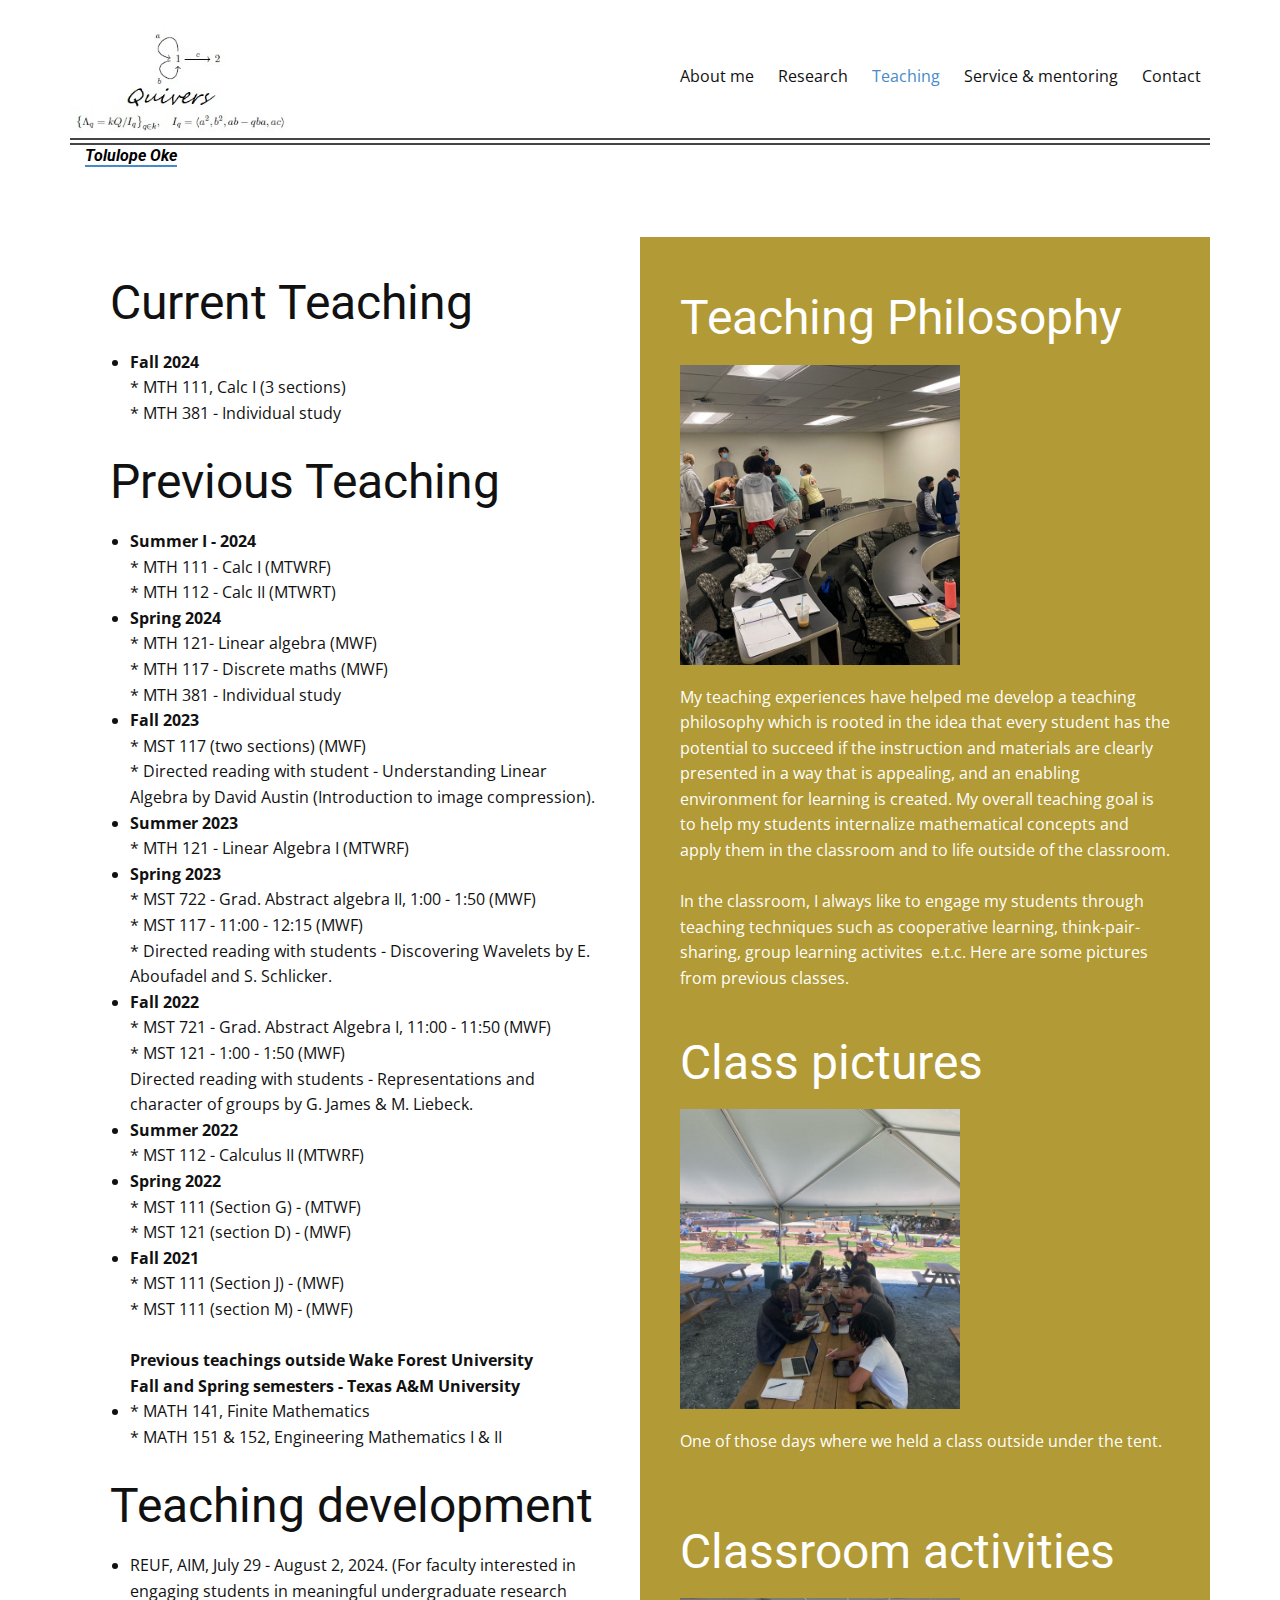
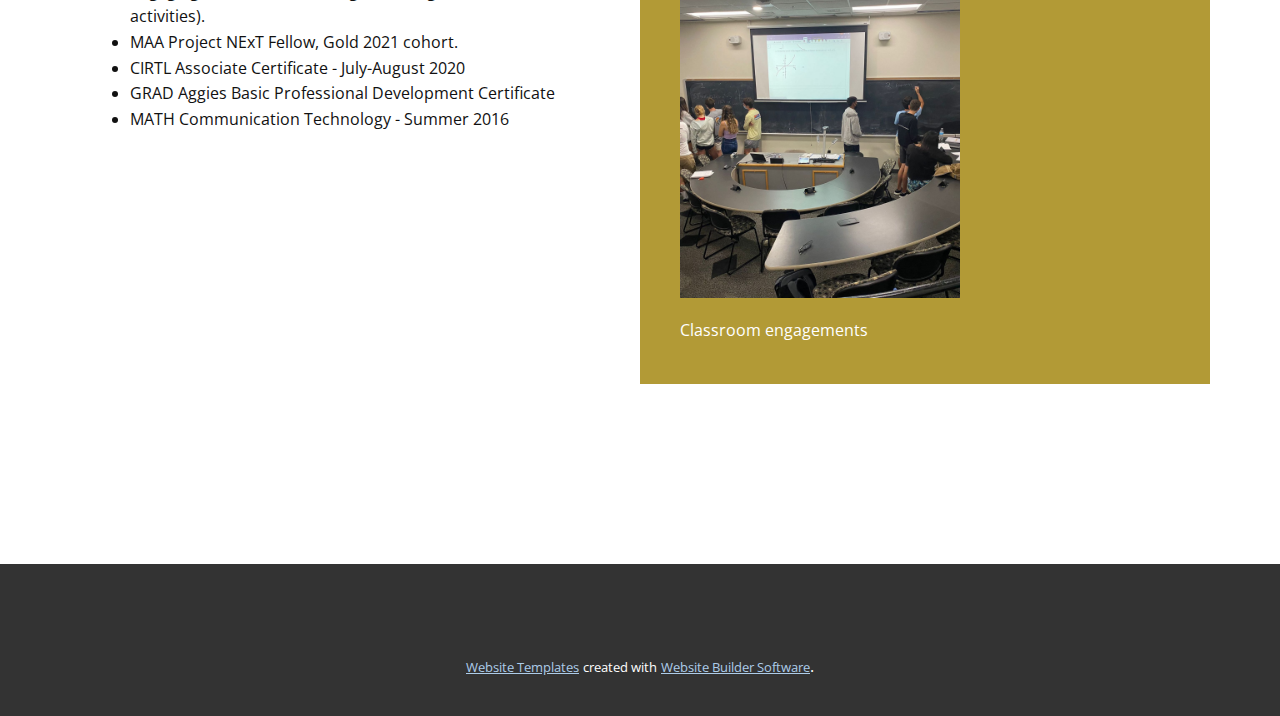
<file: Teaching.html>
<!DOCTYPE html>
<html style="font-size: 16px;" lang="en"><head>
    <meta name="viewport" content="width=device-width, initial-scale=1.0">
    <meta charset="utf-8">
    <meta name="keywords" content="">
    <meta name="description" content="">
    <title>Teaching</title>
    <link rel="stylesheet" href="nicepage.css" media="screen">
<link rel="stylesheet" href="Teaching.css" media="screen">
    <script class="u-script" type="text/javascript" src="jquery.js" defer=""></script>
    <script class="u-script" type="text/javascript" src="nicepage.js" defer=""></script>
    <meta name="generator" content="Nicepage 5.5.0, nicepage.com">
    <link id="u-theme-google-font" rel="stylesheet" href="https://fonts.googleapis.com/css?family=Roboto:100,100i,300,300i,400,400i,500,500i,700,700i,900,900i|Open+Sans:300,300i,400,400i,500,500i,600,600i,700,700i,800,800i">
    <link id="u-page-google-font" rel="stylesheet" href="https://fonts.googleapis.com/css?family=Playfair+Display:400,400i,500,500i,600,600i,700,700i,800,800i,900,900i">
    
    
    <script type="application/ld+json">{
		"@context": "http://schema.org",
		"@type": "Organization",
		"name": "oketolulope",
		"logo": "images/quiver.jpg"
}</script>
    <meta name="theme-color" content="#478ac9">
    <meta property="og:title" content="Teaching">
    <meta property="og:description" content="">
    <meta property="og:type" content="website">
  <meta data-intl-tel-input-cdn-path="intlTelInput/"></head>
  <body class="u-body u-xl-mode" data-lang="en"><header class="u-clearfix u-header u-header" id="sec-7175"><div class="u-clearfix u-sheet u-sheet-1">
        <a href="#" class="u-image u-logo u-image-1" data-image-width="287" data-image-height="147" title="Research">
          <img src="images/quiver.jpg" class="u-logo-image u-logo-image-1" data-image-width="261.6154">
        </a>
        <nav class="u-menu u-menu-one-level u-offcanvas u-menu-1">
          <div class="menu-collapse" style="font-size: 1rem; letter-spacing: 0px;">
            <a class="u-button-style u-custom-left-right-menu-spacing u-custom-padding-bottom u-custom-top-bottom-menu-spacing u-nav-link u-text-active-palette-1-base u-text-hover-palette-2-base" href="#">
              <svg class="u-svg-link" viewBox="0 0 24 24"><use xmlns:xlink="http://www.w3.org/1999/xlink" xlink:href="#menu-hamburger"></use></svg>
              <svg class="u-svg-content" version="1.1" id="menu-hamburger" viewBox="0 0 16 16" x="0px" y="0px" xmlns:xlink="http://www.w3.org/1999/xlink" xmlns="http://www.w3.org/2000/svg"><g><rect y="1" width="16" height="2"></rect><rect y="7" width="16" height="2"></rect><rect y="13" width="16" height="2"></rect>
</g></svg>
            </a>
          </div>
          <div class="u-custom-menu u-nav-container">
            <ul class="u-nav u-unstyled u-nav-1"><li class="u-nav-item"><a class="u-button-style u-nav-link u-text-active-palette-1-base u-text-hover-palette-2-base" href="About-me.html" style="padding: 24px 12px;">About me</a>
</li><li class="u-nav-item"><a class="u-button-style u-nav-link u-text-active-palette-1-base u-text-hover-palette-2-base" href="Research.html" style="padding: 24px 12px;">Research</a>
</li><li class="u-nav-item"><a class="u-button-style u-nav-link u-text-active-palette-1-base u-text-hover-palette-2-base" href="Teaching.html" style="padding: 24px 12px;">Teaching</a>
</li><li class="u-nav-item"><a class="u-button-style u-nav-link u-text-active-palette-1-base u-text-hover-palette-2-base" href="Service-and-mentoring.html" style="padding: 24px 12px;">Service &amp; mentoring</a>
</li><li class="u-nav-item"><a class="u-button-style u-nav-link u-text-active-palette-1-base u-text-hover-palette-2-base" href="Contact.html" style="padding: 24px 10px 24px 12px;">Contact</a>
</li></ul>
          </div>
          <div class="u-custom-menu u-nav-container-collapse">
            <div class="u-black u-container-style u-inner-container-layout u-opacity u-opacity-95 u-sidenav">
              <div class="u-inner-container-layout u-sidenav-overflow">
                <div class="u-menu-close"></div>
                <ul class="u-align-center u-nav u-popupmenu-items u-unstyled u-nav-2"><li class="u-nav-item"><a class="u-button-style u-nav-link" href="About-me.html">About me</a>
</li><li class="u-nav-item"><a class="u-button-style u-nav-link" href="Research.html">Research</a>
</li><li class="u-nav-item"><a class="u-button-style u-nav-link" href="Teaching.html">Teaching</a>
</li><li class="u-nav-item"><a class="u-button-style u-nav-link" href="Service-and-mentoring.html">Service &amp; mentoring</a>
</li><li class="u-nav-item"><a class="u-button-style u-nav-link" href="Contact.html">Contact</a>
</li></ul>
              </div>
            </div>
            <div class="u-black u-menu-overlay u-opacity u-opacity-70"></div>
          </div>
        </nav>
        <div class="u-border-7 u-border-grey-dark-1 u-expanded-width u-line u-line-horizontal u-line-1"></div>
        <h1 class="u-custom-font u-font-playfair-display u-text u-text-palette-5-dark-3 u-text-1">
          <a class="u-active-none u-border-2 u-border-active-palette-2-dark-1 u-border-hover-palette-2-base u-border-no-left u-border-no-right u-border-no-top u-border-palette-1-base u-btn u-button-link u-button-style u-custom-font u-heading-font u-hover-none u-none u-text-black u-text-hover-black u-btn-1" href="About-me.html">Tolulope Oke<br>
          </a>
        </h1>
      </div></header>
    <section class="u-clearfix u-section-1" id="sec-2c37">
      <div class="u-clearfix u-sheet u-sheet-1">
        <div class="u-clearfix u-layout-wrap u-layout-wrap-1">
          <div class="u-gutter-0 u-layout">
            <div class="u-layout-col">
              <div class="u-size-20">
                <div class="u-layout-row">
                  <div class="u-container-style u-layout-cell u-size-30 u-layout-cell-1">
                    <div class="u-container-layout u-container-layout-1">
                      <div class="u-expanded-width u-list u-list-1">
                        <div class="u-repeater u-repeater-1">
                          <div class="u-container-style u-list-item u-repeater-item">
                            <div class="u-container-layout u-similar-container u-valign-bottom u-container-layout-2">
                              <h1 class="u-text u-text-default u-text-1">Current Teaching</h1>
                              <ul class="u-text u-text-default u-text-2">
                                <li>
                                  <span style="font-weight: 700;">Fall 2024 </span>
                                  <br>* MTH 111, Calc I (3 sections)<br>* MTH 381 - Individual study
                                </li>
                              </ul>
                            </div>
                          </div>
                          <div class="u-container-style u-list-item u-repeater-item">
                            <div class="u-container-layout u-similar-container u-valign-bottom u-container-layout-3">
                              <h1 class="u-text u-text-default u-text-3">Previous Teaching</h1>
                              <ul class="u-text u-text-default u-text-4">
                                <li>
                                  <span style="font-weight: 700;">Summer I - 2024</span>
                                  <br>* MTH 111 - Calc I (MTWRF)<br>* MTH 112 - Calc II (MTWRT)
                                </li>
                                <li>
                                  <span style="font-weight: 700;">Spring 2024</span>
                                  <br>* MTH 121- Linear algebra (MWF)<br>* MTH 117 - Discrete maths (MWF)<br>* MTH 381 - Individual study
                                </li>
                                <li>
                                  <span style="font-weight: 700;">Fall 2023</span>
                                  <br>* MST 117 (two sections)&nbsp;(MWF)<br>* Directed reading with student - Understanding Linear Algebra by David Austin (Introduction to image compression).
                                </li>
                                <li>
                                  <span style="font-weight: 700;">Summer 2023</span>
                                  <br>* MTH 121 - Linear Algebra I (MTWRF)
                                </li>
                                <li>
                                  <span style="font-weight: 700;">Spring 2023</span>&nbsp;<br>* MST 722 - Grad. Abstract algebra II, 1:00 - 1:50 (MWF)<br>* MST 117 - 11:00 - 12:15 (MWF)<br>* Directed reading with students - Discovering Wavelets by E. Aboufadel and S. Schlicker.
                                </li>
                                <li>
                                  <span style="font-weight: 700;">Fall 2022</span>
                                  <br>* MST 721 - Grad. Abstract Algebra I, 11:00 - 11:50 (MWF)<br>* MST 121 - 1:00 - 1:50 (MWF)<br>Directed reading with students - Representations and character of groups by G. James &amp; M. Liebeck.
                                </li>
                                <li>
                                  <span style="font-weight: 700;">Summer 2022</span>
                                  <br>* MST 112 - Calculus II (MTWRF)
                                </li>
                                <li>
                                  <span style="font-weight: 700;">Spring 2022</span>
                                  <br>* MST 111 (Section G) - (MTWF)<br>* MST 121 (section D) - (MWF)
                                </li>
                                <li>
                                  <span style="font-weight: 700;">Fall 2021</span>
                                  <br>* MST 111 (Section J) - (MWF)<br>* MST 111 (section M) - (MWF)<br>
                                  <br>
                                  <span style="font-weight: 700;">Previous teachings outside Wake Forest University<br>Fall and Spring semesters - Texas A&amp;M University
                                  </span>
                                </li>
                                <li>* MATH 141, Finite Mathematics<br>* MATH 151 &amp; 152, Engineering Mathematics I &amp; II
                                </li>
                              </ul>
                            </div>
                          </div>
                          <div class="u-container-style u-list-item u-repeater-item">
                            <div class="u-container-layout u-similar-container u-valign-bottom u-container-layout-4">
                              <h1 class="u-text u-text-default u-text-5">Teaching development</h1>
                              <ul class="u-text u-text-default u-text-6">
                                <li>REUF, AIM, July 29 - August 2, 2024. (For faculty interested in engaging students in meaningful undergraduate research activities).</li>
                                <li>MAA Project NExT Fellow, Gold 2021 cohort.</li>
                                <li>CIRTL Associate Certificate - July-August 2020</li>
                                <li>GRAD Aggies Basic Professional Development Certificate</li>
                                <li>MATH Communication Technology - Summer 2016</li>
                              </ul>
                            </div>
                          </div>
                        </div>
                      </div>
                    </div>
                  </div>
                  <div class="cell-temp-clone u-container-style u-layout-cell u-palette-3-dark-1 u-size-30 u-layout-cell-2">
                    <div class="u-container-layout u-container-layout-5">
                      <div class="u-expanded-width u-list u-list-2">
                        <div class="u-repeater u-repeater-2">
                          <div class="u-container-style u-list-item u-repeater-item">
                            <div class="u-container-layout u-similar-container u-container-layout-6">
                              <h1 class="u-text u-text-default u-text-7">Teaching Philosophy</h1>
                              <img class="u-image u-image-default u-image-1" src="images/activity1.jpeg" alt="" data-image-width="2048" data-image-height="1536">
                              <p class="u-text u-text-default u-text-8"> My teaching experiences have helped me develop a teaching philosophy which is rooted in the idea that every student has the potential to succeed if the instruction and materials are clearly presented in a way that is appealing, and an enabling environment for learning is created. My overall teaching goal is to help my students internalize mathematical concepts and apply them in the classroom and to life outside of the classroom.<br>
                                <br>In the classroom, I always like to engage my students through teaching techniques such as cooperative learning, think-pair-sharing, group learning activites&nbsp; e.t.c. Here are some pictures from previous classes.&nbsp;<br>
                              </p>
                            </div>
                          </div>
                          <div class="u-container-style u-list-item u-repeater-item">
                            <div class="u-container-layout u-similar-container u-container-layout-7">
                              <h1 class="u-text u-text-default u-text-9">Class pictures</h1>
                              <img class="u-image u-image-default u-image-2" src="images/activity4.jpeg" alt="" data-image-width="1200" data-image-height="1600">
                              <p class="u-text u-text-default u-text-10">One of those days where we held a class outside under the tent.<br>
                                <br>
                              </p>
                            </div>
                          </div>
                          <div class="u-container-style u-list-item u-repeater-item">
                            <div class="u-container-layout u-similar-container u-container-layout-8">
                              <h1 class="u-text u-text-default u-text-11">Classroom activities</h1>
                              <img class="u-image u-image-default u-image-3" src="images/activity2.jpeg" alt="" data-image-width="2048" data-image-height="1536">
                              <p class="u-text u-text-default u-text-12">Classroom engagements</p>
                            </div>
                          </div>
                        </div>
                      </div>
                    </div>
                  </div>
                </div>
              </div>
              <div class="u-size-20">
                <div class="u-layout-row">
                  <div class="u-container-style u-layout-cell u-size-60 u-layout-cell-3">
                    <div class="u-container-layout u-container-layout-9"></div>
                  </div>
                </div>
              </div>
              <div class="u-size-20">
                <div class="u-layout-row">
                  <div class="u-container-style u-layout-cell u-size-60 u-layout-cell-4">
                    <div class="u-container-layout u-container-layout-10"></div>
                  </div>
                </div>
              </div>
            </div>
          </div>
        </div>
      </div>
    </section>
    
    
    <footer class="u-align-left u-clearfix u-footer u-grey-80 u-footer" id="sec-c6c7"><div class="u-clearfix u-sheet u-sheet-1"></div></footer>
    <section class="u-backlink u-clearfix u-grey-80">
      <a class="u-link" href="https://nicepage.com/website-templates" target="_blank">
        <span>Website Templates</span>
      </a>
      <p class="u-text">
        <span>created with</span>
      </p>
      <a class="u-link" href="" target="_blank">
        <span>Website Builder Software</span>
      </a>. 
    </section>
  
</body></html>
</file>
<file: About-me.css>
.u-section-1 {
  min-height: 1117px;
}

.u-section-1 .u-shape-1 {
  width: calc(((100% - 1140px) / 2) + 755px);
  height: 722px;
  margin: 0 0 0 auto;
}

.u-section-1 .u-layout-wrap-1 {
  width: 1140px;
  margin: -707px auto 60px;
}

.u-section-1 .u-layout-cell-1 {
  min-height: 784px;
}

.u-section-1 .u-container-layout-1 {
  padding: 0 0 30px 8px;
}

.u-section-1 .u-shape-2 {
  width: 138px;
  height: 720px;
  margin: -14px auto 0 0;
}

.u-section-1 .u-image-1 {
  width: 359px;
  height: 466px;
  margin: -602px 43px 0 auto;
}

.u-section-1 .u-layout-cell-2 {
  min-height: 810px;
  background-image: none;
}

.u-section-1 .u-container-layout-2 {
  padding: 0;
}

.u-section-1 .u-line-1 {
  width: 626px;
  height: 3px;
  transform-origin: right center 0px;
  margin: 1px auto 0;
}

.u-section-1 .u-text-1 {
  letter-spacing: 3px;
  font-size: 1rem;
  font-style: normal;
  line-height: 2;
  text-transform: none;
  font-weight: normal;
  animation-duration: 1000ms;
  margin: 15px 30px 0;
}

.u-section-1 .u-list-icon-1 {
  color: rgb(244, 67, 54) !important;
}

.u-section-1 .u-btn-1 {
  background-image: none;
  padding: 0;
}

.u-section-1 .u-btn-2 {
  background-image: none;
  padding: 0;
}

.u-section-1 .u-list-icon-1 {
  color: rgb(244, 67, 54) !important;
}

.u-section-1 .u-btn-3 {
  padding: 0;
}

.u-section-1 .u-list-icon-1 {
  color: rgb(244, 67, 54) !important;
}

.u-section-1 .u-list-icon-1 {
  color: rgb(244, 67, 54) !important;
}

.u-section-1 .u-list-icon-1 {
  color: rgb(244, 67, 54) !important;
}

.u-section-1 .u-btn-4 {
  background-image: none;
  padding: 0;
}

.u-section-1 .u-btn-5 {
  font-size: 0.875rem;
  text-transform: uppercase;
  font-weight: 400;
  letter-spacing: 4px;
  background-image: none;
  border-style: none;
  margin: 145px auto 0 30px;
  padding: 11px 67px;
}

@media (max-width: 1199px) {
   .u-section-1 {
    min-height: 979px;
  }

  .u-section-1 .u-shape-1 {
    width: calc(((100% - 940px) / 2) + 755px);
  }

  .u-section-1 .u-layout-wrap-1 {
    width: 940px;
  }

  .u-section-1 .u-layout-cell-1 {
    min-height: 736px;
    background-position: 50% 50%;
    background-size: auto 110%;
  }

  .u-section-1 .u-shape-2 {
    width: 120px;
    height: 721px;
    margin-top: -15px;
  }

  .u-section-1 .u-layout-cell-2 {
    min-height: 736px;
  }

  .u-section-1 .u-line-1 {
    width: 517px;
  }

  .u-section-1 .u-text-1 {
    margin-left: 0;
    margin-right: 0;
  }

  .u-section-1 .u-btn-5 {
    margin-left: 0;
  }
}

@media (max-width: 991px) {
   .u-section-1 {
    min-height: 433px;
  }

  .u-section-1 .u-shape-1 {
    width: calc(((100% - 720px) / 2) + 720px);
  }

  .u-section-1 .u-layout-wrap-1 {
    width: 720px;
  }

  .u-section-1 .u-layout-cell-1 {
    min-height: 851px;
  }

  .u-section-1 .u-image-1 {
    height: 410px;
    margin-right: initial;
    margin-left: initial;
    width: auto;
  }

  .u-section-1 .u-layout-cell-2 {
    min-height: 851px;
  }

  .u-section-1 .u-container-layout-2 {
    padding-top: 40px;
    padding-bottom: 40px;
  }

  .u-section-1 .u-line-1 {
    width: 396px;
  }

  .u-section-1 .u-text-1 {
    letter-spacing: 2px;
    font-size: 1.125rem;
  }

  .u-section-1 .u-btn-5 {
    margin-top: 71px;
  }
}

@media (max-width: 767px) {
  .u-section-1 .u-shape-1 {
    width: calc(((100% - 540px) / 2) + 540px);
  }

  .u-section-1 .u-layout-wrap-1 {
    width: 540px;
  }

  .u-section-1 .u-layout-cell-1 {
    min-height: 736px;
    order: 1;
  }

  .u-section-1 .u-image-1 {
    height: 690px;
    width: auto;
    margin-right: initial;
    margin-left: initial;
  }

  .u-section-1 .u-layout-cell-2 {
    min-height: 397px;
    order: 0;
  }

  .u-section-1 .u-container-layout-2 {
    padding-top: 0;
    padding-right: 30px;
    padding-bottom: 0;
  }
}

@media (max-width: 575px) {
  .u-section-1 .u-shape-1 {
    width: calc(((100% - 340px) / 2) + 340px);
  }

  .u-section-1 .u-layout-wrap-1 {
    width: 340px;
  }

  .u-section-1 .u-image-1 {
    height: 430px;
    width: auto;
    margin-right: initial;
    margin-left: initial;
  }

  .u-section-1 .u-layout-cell-2 {
    min-height: 100px;
  }

  .u-section-1 .u-container-layout-2 {
    padding-right: 20px;
  }

  .u-section-1 .u-line-1 {
    width: 340px;
  }
}
</file>
<file: About.css>
.u-section-1 {
  min-height: 1117px;
}

.u-section-1 .u-shape-1 {
  width: calc(((100% - 1140px) / 2) + 755px);
  height: 722px;
  margin: 0 0 0 auto;
}

.u-section-1 .u-layout-wrap-1 {
  width: 1140px;
  margin: -707px auto 60px;
}

.u-section-1 .u-layout-cell-1 {
  min-height: 784px;
}

.u-section-1 .u-container-layout-1 {
  padding: 0 0 30px 8px;
}

.u-section-1 .u-shape-2 {
  width: 138px;
  height: 720px;
  margin: -14px auto 0 0;
}

.u-section-1 .u-image-1 {
  width: 359px;
  height: 466px;
  margin: -602px 43px 0 auto;
}

.u-section-1 .u-layout-cell-2 {
  min-height: 784px;
  background-image: none;
}

.u-section-1 .u-container-layout-2 {
  padding: 0;
}

.u-section-1 .u-text-1 {
  font-weight: 700;
  background-image: none;
  font-size: 1.875rem;
  margin: 1px 0 0 30px;
}

.u-section-1 .u-line-1 {
  width: 626px;
  height: 3px;
  transform-origin: right center 0px;
  margin: 24px auto 0;
}

.u-section-1 .u-text-2 {
  letter-spacing: 3px;
  font-size: 1rem;
  font-style: normal;
  line-height: 2;
  text-transform: none;
  font-weight: normal;
  animation-duration: 1000ms;
  margin: 56px 26px 0 34px;
}

.u-section-1 .u-list-icon-1 {
  color: rgb(244, 67, 54) !important;
}

.u-section-1 .u-btn-1 {
  background-image: none;
  padding: 0;
}

.u-section-1 .u-btn-2 {
  padding: 0;
}

.u-section-1 .u-btn-3 {
  padding: 0;
}

.u-section-1 .u-btn-4 {
  font-size: 0.875rem;
  text-transform: uppercase;
  font-weight: 400;
  letter-spacing: 4px;
  background-image: none;
  border-style: none;
  margin: 104px auto 0 30px;
  padding: 11px 67px;
}

@media (max-width: 1199px) {
   .u-section-1 {
    min-height: 979px;
  }

  .u-section-1 .u-shape-1 {
    width: calc(((100% - 940px) / 2) + 755px);
  }

  .u-section-1 .u-layout-wrap-1 {
    width: 940px;
  }

  .u-section-1 .u-layout-cell-1 {
    min-height: 736px;
    background-position: 50% 50%;
    background-size: auto 110%;
  }

  .u-section-1 .u-shape-2 {
    width: 120px;
    height: 721px;
    margin-top: -15px;
  }

  .u-section-1 .u-layout-cell-2 {
    min-height: 736px;
  }

  .u-section-1 .u-text-1 {
    margin-left: 0;
  }

  .u-section-1 .u-line-1 {
    width: 517px;
  }

  .u-section-1 .u-text-2 {
    margin-left: 0;
    margin-right: 0;
  }

  .u-section-1 .u-btn-4 {
    margin-left: 0;
  }
}

@media (max-width: 991px) {
   .u-section-1 {
    min-height: 433px;
  }

  .u-section-1 .u-shape-1 {
    width: calc(((100% - 720px) / 2) + 720px);
  }

  .u-section-1 .u-layout-wrap-1 {
    width: 720px;
  }

  .u-section-1 .u-layout-cell-1 {
    min-height: 851px;
  }

  .u-section-1 .u-image-1 {
    height: 410px;
    margin-right: initial;
    margin-left: initial;
    width: auto;
  }

  .u-section-1 .u-layout-cell-2 {
    min-height: 851px;
  }

  .u-section-1 .u-container-layout-2 {
    padding-top: 40px;
    padding-bottom: 40px;
  }

  .u-section-1 .u-text-1 {
    width: auto;
    margin-right: -15px;
    margin-left: 15px;
  }

  .u-section-1 .u-line-1 {
    width: 396px;
  }

  .u-section-1 .u-text-2 {
    letter-spacing: 2px;
    font-size: 1.125rem;
  }

  .u-section-1 .u-btn-4 {
    margin-top: 71px;
  }
}

@media (max-width: 767px) {
  .u-section-1 .u-shape-1 {
    width: calc(((100% - 540px) / 2) + 540px);
  }

  .u-section-1 .u-layout-wrap-1 {
    width: 540px;
  }

  .u-section-1 .u-layout-cell-1 {
    min-height: 736px;
    order: 1;
  }

  .u-section-1 .u-image-1 {
    height: 690px;
    width: auto;
    margin-right: initial;
    margin-left: initial;
  }

  .u-section-1 .u-layout-cell-2 {
    min-height: 397px;
    order: 0;
  }

  .u-section-1 .u-container-layout-2 {
    padding-top: 0;
    padding-right: 30px;
    padding-bottom: 0;
  }
}

@media (max-width: 575px) {
  .u-section-1 .u-shape-1 {
    width: calc(((100% - 340px) / 2) + 340px);
  }

  .u-section-1 .u-layout-wrap-1 {
    width: 340px;
  }

  .u-section-1 .u-image-1 {
    height: 430px;
    width: auto;
    margin-right: initial;
    margin-left: initial;
  }

  .u-section-1 .u-layout-cell-2 {
    min-height: 100px;
  }

  .u-section-1 .u-container-layout-2 {
    padding-right: 20px;
  }

  .u-section-1 .u-text-1 {
    margin-right: 0;
    margin-left: 0;
  }

  .u-section-1 .u-line-1 {
    width: 340px;
  }
}
</file>
<file: Contact.css>
.u-section-1 .u-sheet-1 {
  min-height: 567px;
}

.u-section-1 .u-layout-wrap-1 {
  margin-top: 11px;
  margin-bottom: 40px;
}

.u-section-1 .u-layout-cell-1 {
  min-height: 516px;
}

.u-section-1 .u-container-layout-1 {
  padding: 23px 0;
}

.u-section-1 .u-shape-1 {
  background-image: none;
  height: 451px;
  width: 451px;
  margin: 0 auto;
}

.u-section-1 .u-text-1 {
  background-image: none;
  font-size: 1.125rem;
  font-weight: 700;
  margin: -379px 0 0;
}

@media (max-width: 1199px) {
  .u-section-1 .u-sheet-1 {
    min-height: 442px;
  }

  .u-section-1 .u-layout-wrap-1 {
    position: relative;
  }

  .u-section-1 .u-layout-cell-1 {
    min-height: 426px;
  }

  .u-section-1 .u-container-layout-1 {
    padding-top: 0;
    padding-bottom: 0;
  }

  .u-section-1 .u-shape-1 {
    margin-top: -12px;
  }

  .u-section-1 .u-text-1 {
    width: auto;
  }
}

@media (max-width: 991px) {
  .u-section-1 .u-sheet-1 {
    min-height: 454px;
  }

  .u-section-1 .u-layout-wrap-1 {
    margin-bottom: 36px;
  }

  .u-section-1 .u-layout-cell-1 {
    min-height: 407px;
  }

  .u-section-1 .u-shape-1 {
    height: 360px;
    width: 360px;
    margin-top: 0;
  }

  .u-section-1 .u-text-1 {
    font-size: 1rem;
    margin-top: -325px;
  }
}

@media (max-width: 767px) {
  .u-section-1 .u-sheet-1 {
    min-height: 416px;
  }

  .u-section-1 .u-layout-wrap-1 {
    margin-bottom: 44px;
  }

  .u-section-1 .u-layout-cell-1 {
    min-height: 361px;
  }

  .u-section-1 .u-shape-1 {
    margin-top: 21px;
    margin-left: 79px;
  }

  .u-section-1 .u-text-1 {
    margin-top: -317px;
    margin-right: 11px;
    margin-left: -11px;
  }
}

@media (max-width: 575px) {
  .u-section-1 .u-sheet-1 {
    min-height: 454px;
  }

  .u-section-1 .u-layout-cell-1 {
    min-height: 339px;
  }

  .u-section-1 .u-shape-1 {
    height: 340px;
    width: 340px;
    margin-left: auto;
  }

  .u-section-1 .u-text-1 {
    margin-top: -307px;
    margin-left: 0;
    margin-right: 0;
  }
}
</file>
<file: Research.css>
.u-section-1 .u-sheet-1 {
  min-height: 400px;
}

.u-section-1 .u-layout-wrap-1 {
  margin-top: 60px;
  margin-bottom: 60px;
  position: relative;
}

.u-section-1 .u-layout-cell-1 {
  min-height: 400px;
}

.u-section-1 .u-container-layout-1 {
  padding: 30px;
}

.u-section-1 .u-list-1 {
  margin-bottom: 0;
  margin-top: 0;
}

.u-section-1 .u-repeater-1 {
  grid-gap: 10px 10px;
  grid-template-columns: 100%;
  min-height: 375px;
}

.u-section-1 .u-container-layout-2 {
  padding: 10px;
}

.u-section-1 .u-text-1 {
  margin-bottom: 0;
  margin-top: 0;
}

.u-section-1 .u-text-2 {
  margin-left: 0;
  margin-right: 0;
  margin-bottom: 0;
  font-style: italic;
}

.u-section-1 .u-container-layout-3 {
  padding: 10px;
}

.u-section-1 .u-text-3 {
  margin-bottom: 0;
  margin-top: 0;
}

.u-section-1 .u-text-4 {
  margin-left: 0;
  margin-right: 0;
  margin-bottom: 0;
  font-style: italic;
}

.u-section-1 .u-btn-1 {
  background-image: none;
  padding: 0;
}

.u-section-1 .u-container-layout-4 {
  padding: 10px;
}

.u-section-1 .u-text-5 {
  margin-bottom: 0;
  margin-top: 0;
}

.u-section-1 .u-text-6 {
  margin-left: 0;
  margin-right: 0;
  margin-bottom: 0;
  font-style: italic;
}

.u-section-1 .u-btn-2 {
  background-image: none;
  padding: 0;
}

.u-section-1 .u-btn-3 {
  background-image: none;
  padding: 0;
}

.u-section-1 .u-btn-4 {
  background-image: none;
  padding: 0;
}

.u-section-1 .u-btn-5 {
  background-image: none;
  padding: 0;
}

.u-section-1 .u-btn-6 {
  background-image: none;
  padding: 0;
}

.u-section-1 .u-btn-7 {
  background-image: none;
  padding: 0;
}

.u-section-1 .u-btn-8 {
  background-image: none;
  padding: 0;
}

.u-section-1 .u-btn-9 {
  background-image: none;
  padding: 0;
}

.u-section-1 .u-layout-cell-2 {
  min-height: 400px;
}

.u-section-1 .u-container-layout-5 {
  padding: 30px;
}

.u-section-1 .u-text-7 {
  margin-bottom: 0;
  margin-top: 0;
}

.u-section-1 .u-text-8 {
  margin-left: 0;
  margin-right: 0;
  margin-bottom: 0;
}

@media (max-width: 1199px) {
  .u-section-1 .u-sheet-1 {
    min-height: 330px;
  }

  .u-section-1 .u-layout-cell-1 {
    min-height: 330px;
  }

  .u-section-1 .u-layout-cell-2 {
    min-height: 330px;
  }
}

@media (max-width: 991px) {
  .u-section-1 .u-sheet-1 {
    min-height: 100px;
  }

  .u-section-1 .u-layout-cell-1 {
    min-height: 100px;
  }

  .u-section-1 .u-layout-cell-2 {
    min-height: 100px;
  }
}

@media (max-width: 767px) {
  .u-section-1 .u-sheet-1 {
    min-height: 200px;
  }

  .u-section-1 .u-container-layout-1 {
    padding-left: 10px;
    padding-right: 10px;
  }

  .u-section-1 .u-container-layout-5 {
    padding-left: 10px;
    padding-right: 10px;
  }
}
</file>
<file: Service-and-mentoring.css>
.u-section-1 .u-sheet-1 {
  min-height: 1346px;
}

.u-section-1 .u-list-1 {
  width: 1017px;
  margin: 0 0 0 auto;
}

.u-section-1 .u-repeater-1 {
  grid-gap: 10px 10px;
  grid-template-columns: 100%;
  min-height: 375px;
}

.u-section-1 .u-container-layout-1 {
  padding: 10px 10px 10px 81px;
}

.u-section-1 .u-text-1 {
  margin: 0 auto;
}

.u-section-1 .u-text-2 {
  margin-left: 0;
  margin-right: auto;
  margin-bottom: 0;
  font-size: 1rem;
}

.u-section-1 .u-btn-1 {
  background-image: none;
  color: rgba(0, 0, 0, 0);
  padding: 0;
}

.u-section-1 .u-container-layout-2 {
  padding: 10px 10px 10px 81px;
}

.u-section-1 .u-text-3 {
  margin: 0 auto;
}

.u-section-1 .u-text-4 {
  margin-left: 0;
  margin-right: auto;
  margin-bottom: 0;
  font-size: 1rem;
}

.u-section-1 .u-btn-2 {
  background-image: none;
  padding: 0;
}

.u-section-1 .u-container-layout-3 {
  padding: 10px 10px 10px 81px;
}

.u-section-1 .u-text-5 {
  margin: 0 auto;
}

.u-section-1 .u-text-6 {
  margin-left: 0;
  margin-right: auto;
  margin-bottom: 0;
  font-size: 1rem;
}

.u-section-1 .u-group-1 {
  width: 180px;
  min-height: 1346px;
  height: auto;
  margin: -1346px auto 0 0;
}

.u-section-1 .u-container-layout-4 {
  padding-top: 30px;
  padding-bottom: 30px;
}

@media (max-width: 1199px) {
  .u-section-1 .u-list-1 {
    width: 940px;
  }

  .u-section-1 .u-group-1 {
    margin-top: 20px;
    height: auto;
  }
}

@media (max-width: 991px) {
  .u-section-1 .u-list-1 {
    width: 720px;
  }

  .u-section-1 .u-container-layout-1 {
    padding-left: 30px;
  }

  .u-section-1 .u-container-layout-2 {
    padding-left: 30px;
  }

  .u-section-1 .u-container-layout-3 {
    padding-left: 30px;
  }
}

@media (max-width: 767px) {
  .u-section-1 .u-list-1 {
    width: 540px;
  }

  .u-section-1 .u-container-layout-1 {
    padding-left: 10px;
  }

  .u-section-1 .u-container-layout-2 {
    padding-left: 10px;
  }

  .u-section-1 .u-container-layout-3 {
    padding-left: 10px;
  }
}

@media (max-width: 575px) {
  .u-section-1 .u-list-1 {
    width: 340px;
  }
}
</file>
<file: Service.css>
.u-section-1 .u-sheet-1 {
  min-height: 1891px;
}

.u-section-1 .u-layout-wrap-1 {
  background-image: none;
  margin-top: 7px;
  margin-bottom: 60px;
}

.u-section-1 .u-layout-cell-1 {
  min-height: 1457px;
  background-image: linear-gradient(#b29a36, #e0e5eb);
}

.u-section-1 .u-container-layout-1 {
  padding: 30px;
}

.u-section-1 .u-layout-cell-2 {
  min-height: 1469px;
}

.u-section-1 .u-container-layout-2 {
  padding: 0;
}

.u-section-1 .u-group-1 {
  width: 806px;
  min-height: 1469px;
  height: auto;
  margin: 0 auto;
}

.u-section-1 .u-container-layout-3 {
  padding: 5px 0;
}

.u-section-1 .u-text-1 {
  font-size: 1.125rem;
  line-height: 2;
  margin: 211px 100px 0 103px;
}

.u-section-1 .u-text-2 {
  font-weight: normal;
  font-size: 1.25rem;
  margin: -219px 24px 0;
}

.u-section-1 .u-btn-1 {
  background-image: none;
  padding: 0;
}

.u-section-1 .u-btn-2 {
  background-image: none;
  padding: 0;
}

.u-section-1 .u-layout-cell-3 {
  min-height: 60px;
}

.u-section-1 .u-container-layout-4 {
  padding: 30px 100px;
}

@media (max-width: 1199px) {
  .u-section-1 .u-sheet-1 {
    min-height: 1892px;
  }

  .u-section-1 .u-layout-cell-1 {
    background-position: 50% 50%;
    min-height: 1201px;
  }

  .u-section-1 .u-layout-cell-2 {
    min-height: 1211px;
  }

  .u-section-1 .u-group-1 {
    min-height: 1377px;
    margin-bottom: -20px;
    margin-right: initial;
    margin-left: initial;
    width: auto;
    height: auto;
  }

  .u-section-1 .u-container-layout-3 {
    padding-top: 13px;
    padding-bottom: 13px;
  }

  .u-section-1 .u-text-1 {
    margin-right: 97px;
    margin-left: 100px;
  }

  .u-section-1 .u-text-2 {
    margin-left: 21px;
    margin-right: 21px;
  }

  .u-section-1 .u-layout-cell-3 {
    min-height: 49px;
  }

  .u-section-1 .u-container-layout-4 {
    padding-left: 36px;
    padding-right: 36px;
  }
}

@media (max-width: 991px) {
  .u-section-1 .u-sheet-1 {
    min-height: 2004px;
  }

  .u-section-1 .u-layout-cell-1 {
    min-height: 920px;
  }

  .u-section-1 .u-layout-cell-2 {
    min-height: 100px;
  }

  .u-section-1 .u-group-1 {
    margin-bottom: -15px;
    min-height: 1778px;
    width: auto;
    margin-right: initial;
    margin-left: initial;
  }

  .u-section-1 .u-container-layout-3 {
    padding-bottom: 5px;
  }

  .u-section-1 .u-text-1 {
    margin-right: 4px;
    margin-left: 7px;
  }

  .u-section-1 .u-text-2 {
    width: auto;
    margin-right: -6px;
    margin-left: 6px;
  }

  .u-section-1 .u-layout-cell-3 {
    min-height: 38px;
  }

  .u-section-1 .u-container-layout-4 {
    padding-left: 30px;
    padding-right: 30px;
  }
}

@media (max-width: 767px) {
  .u-section-1 .u-sheet-1 {
    min-height: 15903px;
  }

  .u-section-1 .u-layout-cell-1 {
    min-height: 4600px;
  }

  .u-section-1 .u-container-layout-1 {
    padding-left: 10px;
    padding-right: 10px;
  }

  .u-section-1 .u-text-1 {
    margin-right: 0;
    margin-left: 0;
  }

  .u-section-1 .u-text-2 {
    margin-left: 0;
    margin-right: 0;
  }

  .u-section-1 .u-layout-cell-3 {
    min-height: 34px;
  }

  .u-section-1 .u-container-layout-4 {
    padding: 0;
  }
}

@media (max-width: 575px) {
  .u-section-1 .u-sheet-1 {
    min-height: 10274px;
  }

  .u-section-1 .u-layout-cell-1 {
    min-height: 2896px;
  }

  .u-section-1 .u-text-1 {
    margin-right: 52px;
    margin-left: 55px;
  }

  .u-section-1 .u-layout-cell-3 {
    min-height: 21px;
  }
}
</file>
<file: Teaching.css>
.u-section-1 .u-sheet-1 {
  min-height: 400px;
}

.u-section-1 .u-layout-wrap-1 {
  width: 100%;
  margin: 60px 0;
}

.u-section-1 .u-layout-cell-1 {
  min-height: 39px;
}

.u-section-1 .u-container-layout-1 {
  padding: 30px;
}

.u-section-1 .u-list-1 {
  margin-bottom: 0;
  margin-top: 0;
}

.u-section-1 .u-repeater-1 {
  grid-gap: 10px 10px;
  grid-template-columns: 100%;
  min-height: 375px;
}

.u-section-1 .u-container-layout-2 {
  padding: 10px;
}

.u-section-1 .u-text-1 {
  margin-bottom: 0;
  margin-top: 0;
}

.u-section-1 .u-text-2 {
  margin: 20px 0 0;
}

.u-section-1 .u-container-layout-3 {
  padding: 10px;
}

.u-section-1 .u-text-3 {
  margin-bottom: 0;
  margin-top: 0;
}

.u-section-1 .u-text-4 {
  margin: 20px 0 0;
}

.u-section-1 .u-container-layout-4 {
  padding: 10px;
}

.u-section-1 .u-text-5 {
  margin-bottom: 0;
  margin-top: 0;
}

.u-section-1 .u-text-6 {
  margin: 20px 0 0;
}

.u-section-1 .u-layout-cell-2 {
  min-height: 39px;
}

.u-section-1 .u-container-layout-5 {
  padding: 30px;
}

.u-section-1 .u-list-2 {
  margin-bottom: 0;
  margin-top: 0;
}

.u-section-1 .u-repeater-2 {
  grid-gap: 10px 10px;
  grid-template-columns: 100%;
  min-height: 375px;
}

.u-section-1 .u-container-layout-6 {
  padding: 10px;
}

.u-section-1 .u-text-7 {
  margin-bottom: 0;
  margin-top: 15px;
}

.u-section-1 .u-image-1 {
  width: 280px;
  height: 300px;
  margin: 20px 227px 0 0;
}

.u-section-1 .u-text-8 {
  margin: 20px 0 0;
}

.u-section-1 .u-container-layout-7 {
  padding: 10px;
}

.u-section-1 .u-text-9 {
  margin-bottom: 0;
  margin-top: 15px;
}

.u-section-1 .u-image-2 {
  width: 280px;
  height: 300px;
  margin: 20px 227px 0 0;
}

.u-section-1 .u-text-10 {
  margin: 20px 0 0;
}

.u-section-1 .u-container-layout-8 {
  padding: 10px;
}

.u-section-1 .u-text-11 {
  margin-bottom: 0;
  margin-top: 15px;
}

.u-section-1 .u-image-3 {
  width: 280px;
  height: 300px;
  margin: 20px 227px 0 0;
}

.u-section-1 .u-text-12 {
  margin: 20px 0 0;
}

.u-section-1 .u-layout-cell-3 {
  min-height: 31px;
}

.u-section-1 .u-container-layout-9 {
  padding: 30px;
}

.u-section-1 .u-layout-cell-4 {
  min-height: 31px;
}

.u-section-1 .u-container-layout-10 {
  padding: 30px;
}

@media (max-width: 1199px) {
  .u-section-1 .u-sheet-1 {
    min-height: 140px;
  }

  .u-section-1 .u-layout-wrap-1 {
    position: relative;
  }

  .u-section-1 .u-image-1 {
    width: 300px;
    margin-right: 0;
  }

  .u-section-1 .u-image-2 {
    width: 300px;
    margin-right: 0;
  }

  .u-section-1 .u-image-3 {
    width: 300px;
    margin-right: 0;
  }
}

@media (max-width: 991px) {
  .u-section-1 .u-layout-cell-1 {
    min-height: 100px;
  }

  .u-section-1 .u-layout-cell-2 {
    min-height: 100px;
  }

  .u-section-1 .u-image-1 {
    width: 250px;
  }

  .u-section-1 .u-image-2 {
    width: 250px;
  }

  .u-section-1 .u-image-3 {
    width: 250px;
  }
}

@media (max-width: 767px) {
  .u-section-1 .u-sheet-1 {
    min-height: 1488px;
  }

  .u-section-1 .u-container-layout-1 {
    padding-left: 10px;
    padding-right: 10px;
  }

  .u-section-1 .u-container-layout-5 {
    padding-left: 10px;
    padding-right: 10px;
  }

  .u-section-1 .u-layout-cell-3 {
    min-height: 62px;
  }

  .u-section-1 .u-container-layout-9 {
    padding-left: 10px;
    padding-right: 10px;
  }

  .u-section-1 .u-layout-cell-4 {
    min-height: 62px;
  }

  .u-section-1 .u-container-layout-10 {
    padding-left: 10px;
    padding-right: 10px;
  }
}

@media (max-width: 575px) {
  .u-section-1 .u-sheet-1 {
    min-height: 796px;
  }
}
</file>
